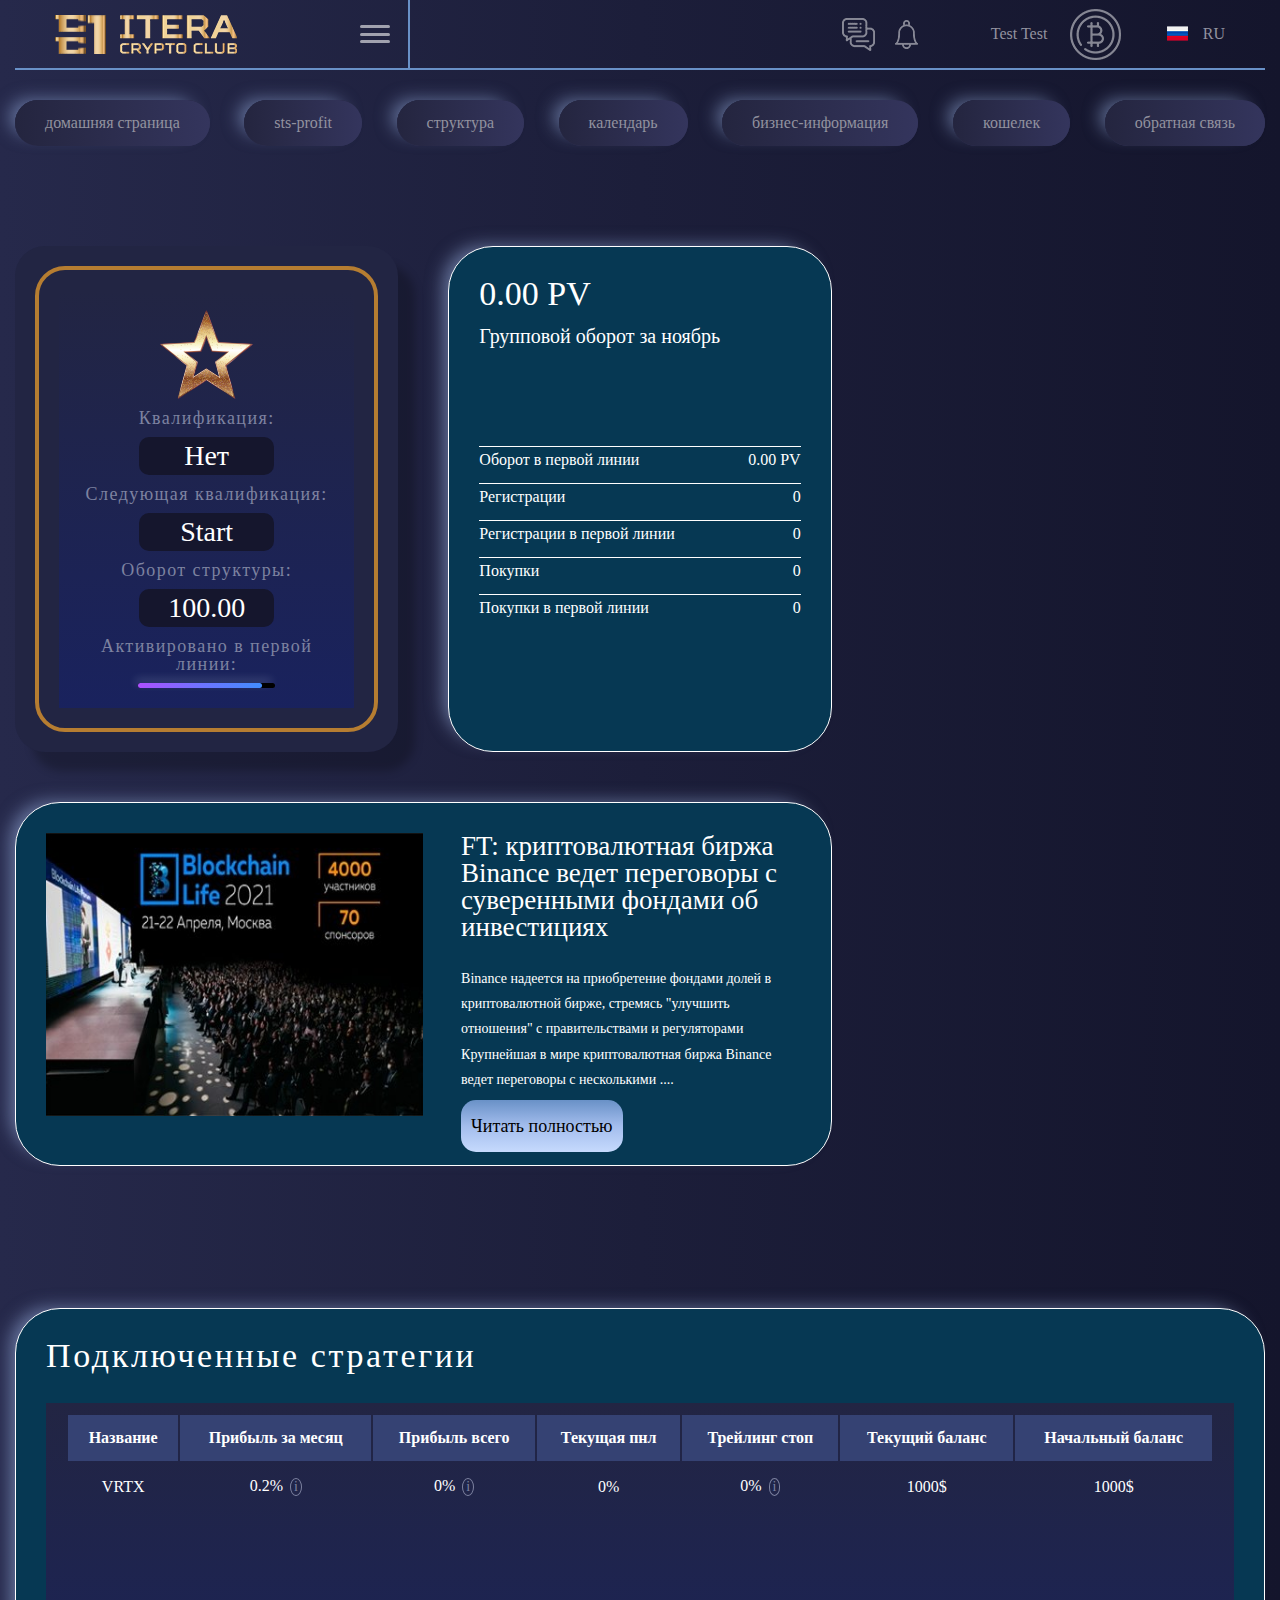
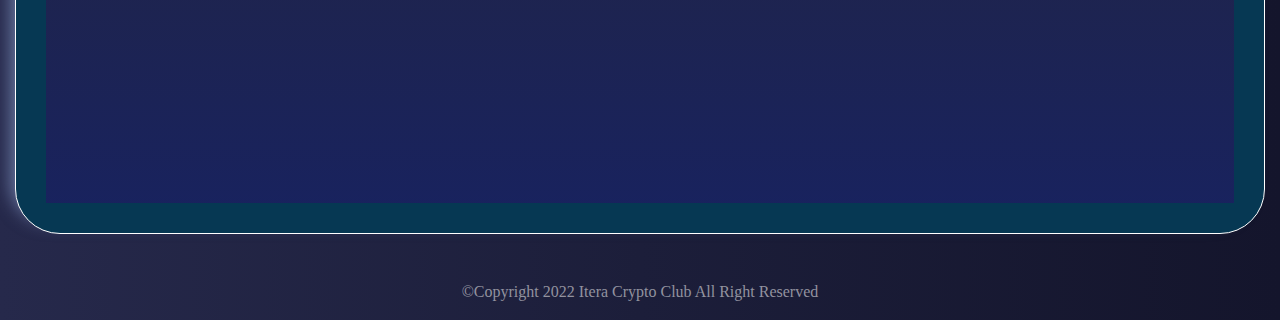
<file: index.html>
<!DOCTYPE html>
<html>

<head>
   <meta charset="UTF-8">
   <meta http-equiv="X-UA-Compatible" content="IE=edge">
   <meta name="viewport" content="width=device-width, initial-scale=1.0">
   <title>Itera </title>
   <link rel="stylesheet" href="css/style.css">
</head>

<body>
   <div class="wrapper">
      <header class="header">
         <div class="header__container">
            <div class="header__top">
               <a href="index.html" class="header__logo">
                  <img src="img/header__icon/logo1.png" alt="">
                  <img src="img/header__icon/logo2.png" alt="">
               </a>
               <div class="header__burger">
                  <span></span>
                  <span></span>
                  <span></span>
               </div>
               <div class="header__exchange">

               </div>
               <div class="header__icons">
                  <div class="header__chat">
                     <img src="img/header__icon/chat.png" alt="">
                     <div class="header__chat_card">Новых сообщений нет</div>
                  </div>
                  <div class="header__bell">
                     <img src="img/header__icon/bell.png" alt="">
                     <div class="header__bell_card">Новых уведомлений нет</div>
                  </div>
               </div>
               <div class="header__user">
                  <div class="header__username">Test Test</div>
                  <div class="header__avatar">
                     <img src="img/header__icon/bitcoin.png" alt="">
                  </div>
               </div>
               <div class="header__langs">
                  <div class="header__flag">
                     <img src="img/header__icon/russia.png" alt="">
                  </div>
                  <div class="header__lang">RU</div>
               </div>
            </div>
            <div class="header__menu menu">
               <nav class="menu__body">
                  <ul class="menu__list">
                     <li class="menu__item">
                        <a href="index.html" class="menu__link">домашняя страница</a>
                     </li>
                     <li class="menu__item">
                        <a href="sts.html" class="menu__link">sts-profit</a>
                     </li>
                     <li class="menu__item">
                        <a href="partnership.html" class="menu__link">структура</a>
                     </li>
                     <li class="menu__item">
                        <a href="" class="menu__link">календарь</a>
                     </li>
                     <li class="menu__item">
                        <a href="" class="menu__link">бизнес-информация</a>
                     </li>
                     <li class="menu__item">
                        <a href="wallet.html" class="menu__link">кошелек</a>
                     </li>
                     <li class="menu__item">
                        <a href="" class="menu__link">обратная связь</a>
                     </li>
                  </ul>
               </nav>
            </div>
         </div>
      </header>
      <main class="page">
         <section class="main-block">
            <div class="main-block__container _container">
               <div class="main-block__body">
                  <div class="main-block__column_main">
                     <div class="main-block__row">
                        <div class="main-block__item">
                           <div class="main-block__icon">
                              <img src="img/main__page/star.png" alt="">
                           </div>
                           <div class="main-block__name main-class">Квалификация:</div>
                           <div class="main-block__value main-value">Нет</div>
                           <div class="main-block__name main-class">Следующая квалификация: </div>
                           <div class="main-block__value main-value">Start</div>
                           <div class="main-block__name main-class">Оборот структуры: </div>
                           <div class="main-block__value main-value">100.00</div>
                           <div class="main-block__name main-class">Активировано в первой линии: </div>
                           <div class="main-block__bar">
                              <div class="main-block__bar-wrapp">
                                 <div class="main-block__bar-container">
                                 </div>
                              </div>
                           </div>
                        </div>
                     </div>
                  </div>
                  <div class="main-block__column_value value-column">
                     <div class="value-column__body">
                        <div class="value-column__balance balance-column">
                           <div class="balance-column__value">0.00 PV</div>
                           <div class="balance-column__name">Групповой оборот за ноябрь</div>
                        </div>
                        <div class="value-column__items">
                           <div class="value-column__item">
                              <div class="value-column__name">Оборот в первой линии</div>
                              <div class="value-column__number">0.00 PV</div>
                           </div>
                           <div class="value-column__item">
                              <div class="value-column__name">Регистрации</div>
                              <div class="value-column__number">0</div>
                           </div>
                           <div class="value-column__item">
                              <div class="value-column__name">Регистрации в первой линии</div>
                              <div class="value-column__number">0</div>
                           </div>
                           <div class="value-column__item">
                              <div class="value-column__name">Покупки</div>
                              <div class="value-column__number">0</div>
                           </div>
                           <div class="value-column__item">
                              <div class="value-column__name">Покупки в первой линии</div>
                              <div class="value-column__number">0</div>
                           </div>
                        </div>
                     </div>
                  </div>
                  <div class="main-block__column_big big-column">
                     <div class="big-column__body">
                        <div class="big-column__image">
                           <div class="big-column__img ibg">
                              <img src="img/main__page/present.jpg" alt="">
                           </div>
                        </div>
                        <div class="big-column__content">
                           <h2 class="big-column__title">FT: криптовалютная биржа Binance ведет переговоры с суверенными
                              фондами об инвестициях</h2>
                           <p class="big-column__text">Binance надеется на приобретение фондами долей в криптовалютной
                              бирже, стремясь "улучшить отношения" с правительствами и регуляторами Крупнейшая в мире
                              криптовалютная биржа Binance ведет переговоры с несколькими ....</p>
                           <div class="bid-column__button">
                              <a href="" class="big-column__btn">Читать полностью</a>
                           </div>
                        </div>
                     </div>
                  </div>
               </div>
               <div class="main-block__strategy strategy">
                  <div class="strategy__row">
                     <div class="strategy__title _title-wallet">Подключенные стратегии</div>
                     <div class="strategy__body">
                        <table class="strategy__table">
                           <tbody>
                              <tr class="strategy__item">
                                 <th>Название</th>
                                 <th>Прибыль за месяц</th>
                                 <th>Прибыль всего</th>
                                 <th>Текущая пнл</th>
                                 <th>Трейлинг стоп</th>
                                 <th>Текущий баланс</th>
                                 <th>Начальный баланс</th>
                              </tr>
                              <tr class="strategy__name">
                                 <td><a href="roboto.html">VRTX</a></td>
                                 <td>0.2%
                                    <div class="tooltip">i <span class="tooltiptext">0.2%</span></div>
                                 </td>
                                 <td>0%
                                    <div class="tooltip">i <span class="tooltiptext">0.2%</span></div>
                                 </td>
                                 <td>0%</td>
                                 <td>0%
                                    <div class="tooltip">i <span class="tooltiptext">0.2%</span></div>
                                 </td>
                                 <td>1000$</td>
                                 <td>1000$</td>
                              </tr>
                           </tbody>
                        </table>
                     </div>
                  </div>
               </div>
            </div>
         </section>
      </main>
      <footer class="footer">
         <div class="footer__container">
            <div class="footer__body">
               <div class="footer__copy">&copy;Copyright 2022 Itera Crypto Club All Right Reserved</div>
            </div>
         </div>
      </footer>
   </div>
   <script src="js/start.js"></script>
   <script src="js/main.js"></script>
</body>

</html>
</file>
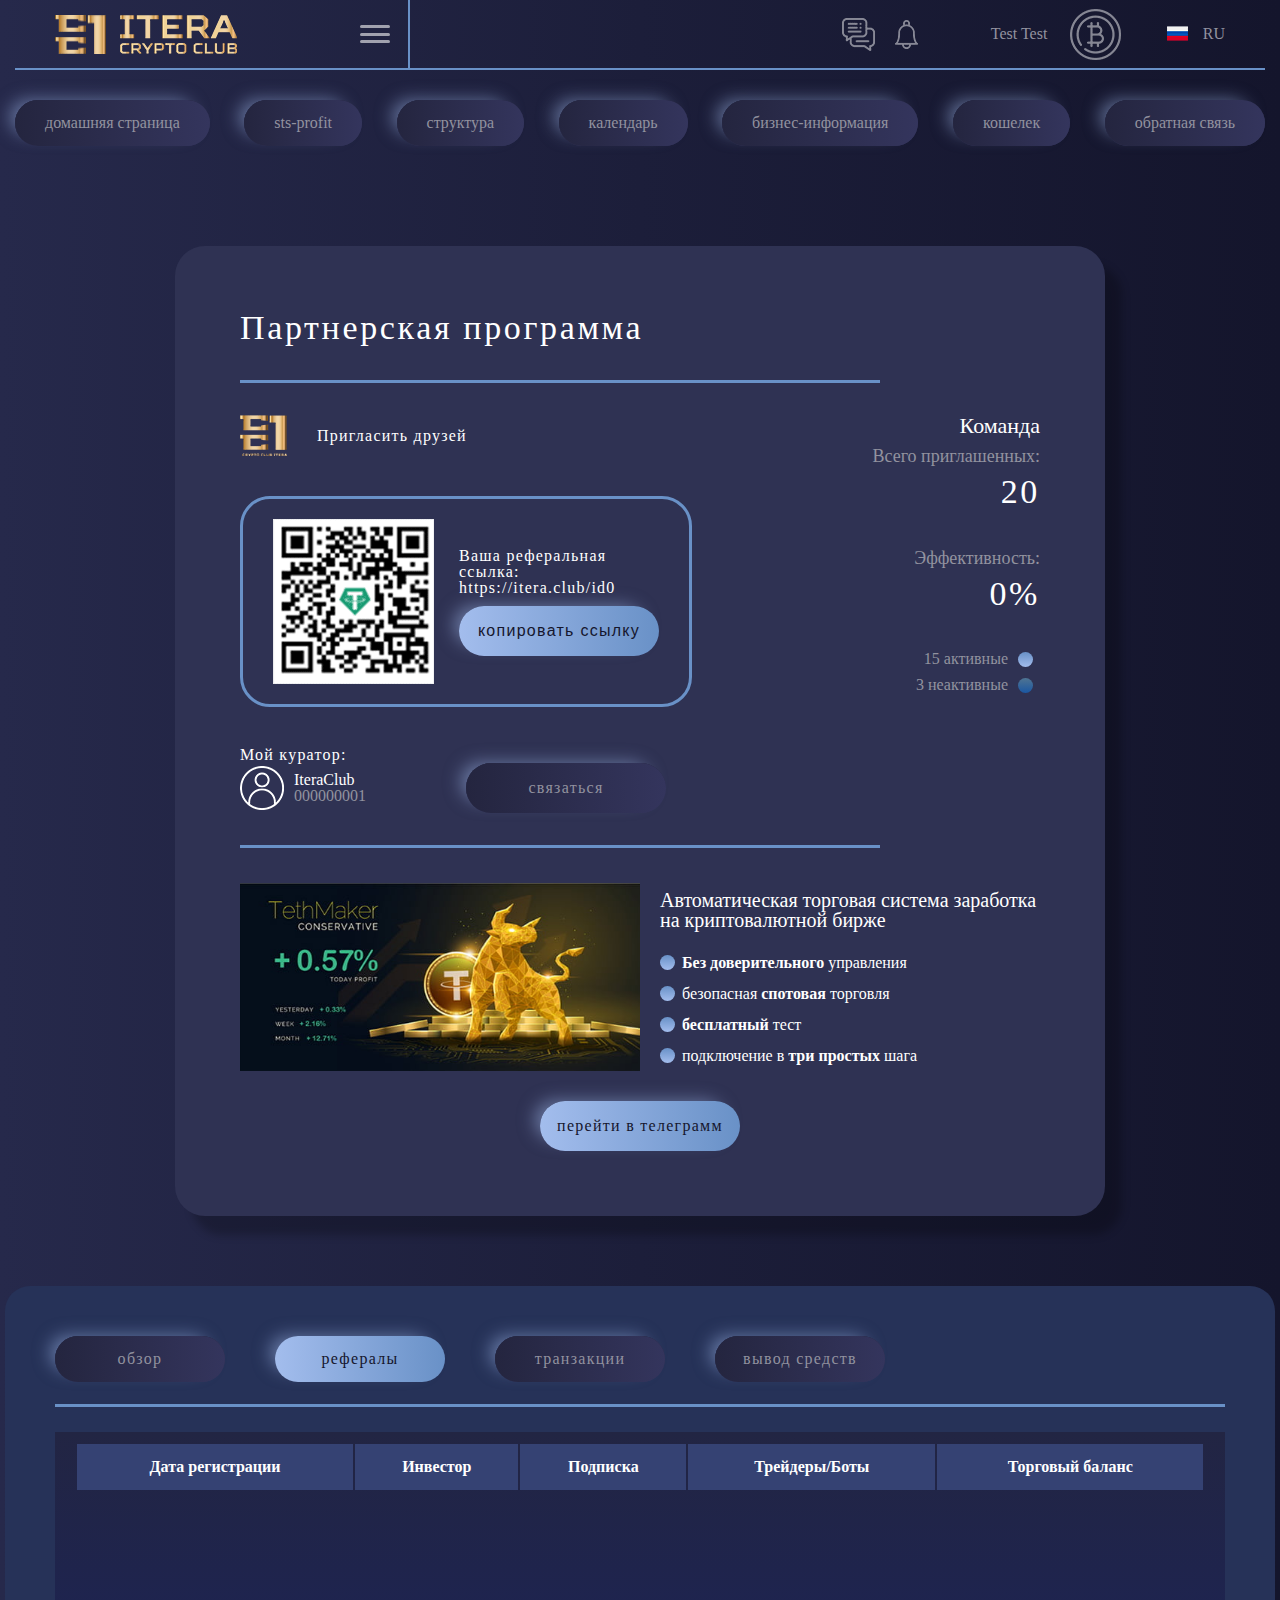
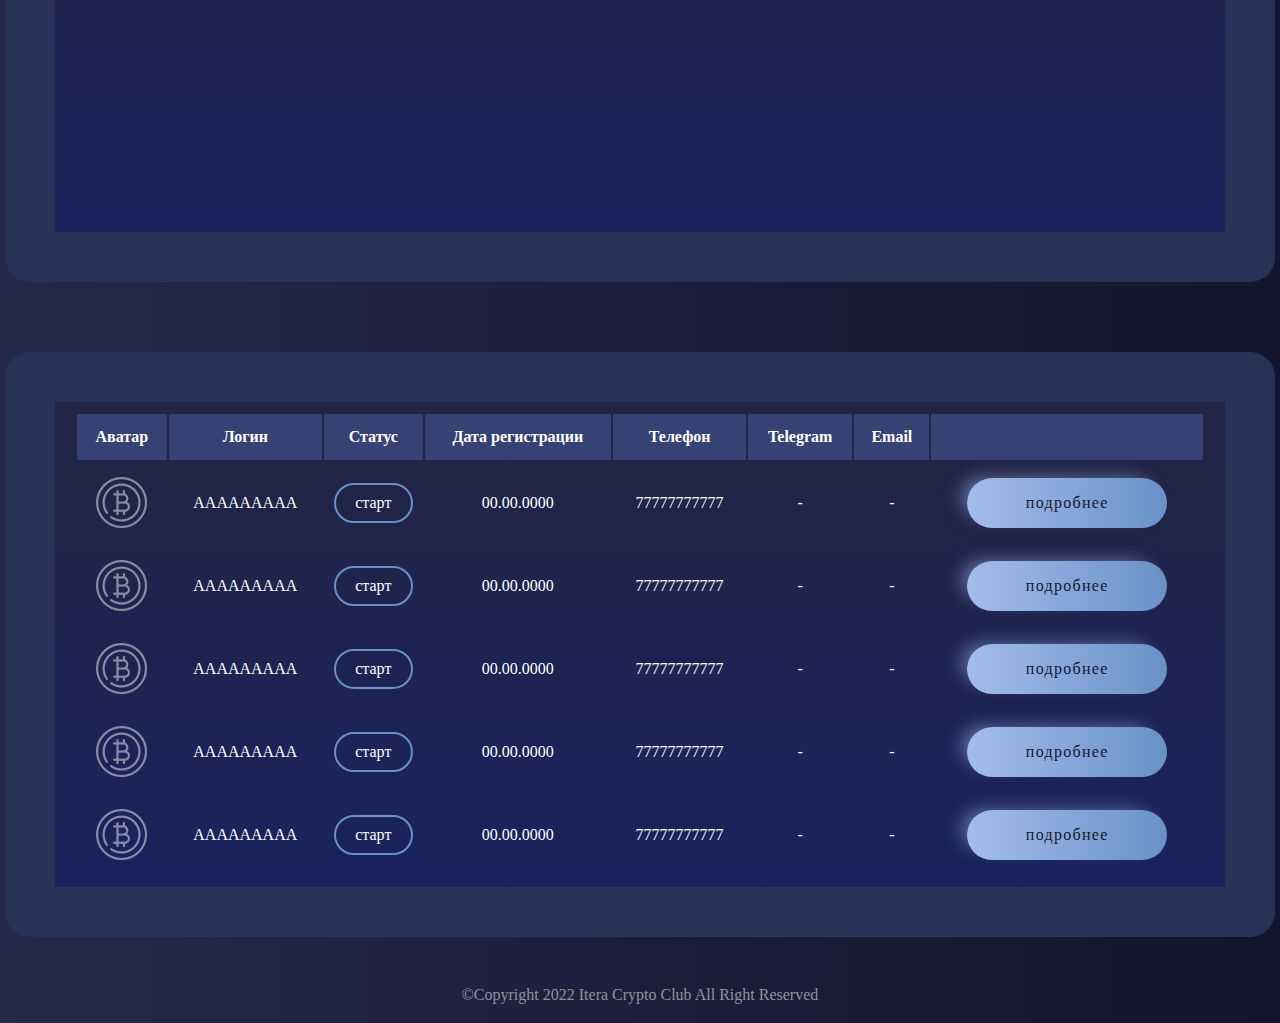
<file: partnership.html>
<!DOCTYPE html>
<html>

<head>
   <meta charset="UTF-8">
   <meta http-equiv="X-UA-Compatible" content="IE=edge">
   <meta name="viewport" content="width=device-width, initial-scale=1.0">
   <title>Партнерская программа </title>
   <link rel="stylesheet" href="css/style.css">
</head>

<body>
   <div class="wrapper">
      <header class="header">
         <div class="header__container">
            <div class="header__top">
               <a href="#" class="header__logo">
                  <img src="img/header__icon/logo1.png" alt="">
                  <img src="img/header__icon/logo2.png" alt="">
               </a>
               <div class="header__burger">
                  <span></span>
                  <span></span>
                  <span></span>
               </div>
               <div class="header__exchange">

               </div>
               <div class="header__icons">
                  <div class="header__chat">
                     <img src="img/header__icon/chat.png" alt="">
                     <div class="header__chat_card">Новых сообщений нет</div>
                  </div>
                  <div class="header__bell">
                     <img src="img/header__icon/bell.png" alt="">
                     <div class="header__bell_card">Новых уведомлений нет</div>
                  </div>
               </div>
               <div class="header__user">
                  <div class="header__username">Test Test</div>
                  <div class="header__avatar">
                     <img src="img/header__icon/bitcoin.png" alt="">
                  </div>
               </div>
               <div class="header__langs">
                  <div class="header__flag">
                     <img src="img/header__icon/russia.png" alt="">
                  </div>
                  <div class="header__lang">RU</div>
               </div>
            </div>
            <div class="header__menu menu">
               <nav class="menu__body">
                  <ul class="menu__list">
                     <li class="menu__item">
                        <a href="index.html" class="menu__link">домашняя страница</a>
                     </li>
                     <li class="menu__item">
                        <a href="sts.html" class="menu__link">sts-profit</a>
                     </li>
                     <li class="menu__item">
                        <a href="partnership.html" class="menu__link">структура</a>
                     </li>
                     <li class="menu__item">
                        <a href="" class="menu__link">календарь</a>
                     </li>
                     <li class="menu__item">
                        <a href="" class="menu__link">бизнес-информация</a>
                     </li>
                     <li class="menu__item">
                        <a href="wallet.html" class="menu__link">кошелек</a>
                     </li>
                     <li class="menu__item">
                        <a href="" class="menu__link">обратная связь</a>
                     </li>
                  </ul>
               </nav>
            </div>
         </div>
      </header>
      <main class="page">
         <div class="partnership">
            <div class="partnership__row">
               <div class="partnership__title _title-wallet">Партнерская программа</div>
               <div class="partnership__columns">
                  <div class="partnership__column invite">
                     <div class="invite__top">
                        <div class="invite__icon">
                           <img src="img/partnership/itera-logo.png" alt="">
                        </div>
                        <div class="invite__text _name-wallet">Пригласить друзей</div>
                     </div>
                     <div class="invite__body">
                        <div class="invite__qr">
                           <img src="img/partnership/5.png" alt="">
                        </div>
                        <div class="invite__content">
                           <div class="invite__link _name-wallet">
                              Ваша реферальная ссылка: <br>
                              <p id="item-to-copy">https://itera.club/id0</p>
                           </div>
                           <div class="invite__btns">
                              <button onclick="copyToClipboard()" class="sts-trade__btn btn btn--blue "><span>копировать
                                    ссылку</span></и>
                           </div>
                        </div>
                     </div>
                     <div class="invite__footer">
                        <div class="invite__name _name-wallet">Мой куратор:</div>
                        <div class="invite__user">
                           <div class="invite__usericon">
                              <img src="img/partnership/user.png" alt="">
                           </div>
                           <div class="invite__username">IteraClub <br>
                              <span>000000001</span>
                           </div>
                           <div class="invite__connect">
                              <a class="sts-trade__btn btn" href=""><span>связаться</span></a>
                           </div>
                        </div>
                     </div>
                  </div>
                  <div class="partnership__column partnership__column-right">
                     <div class="partnership__item">
                        <div class="partnership__subtitle">Команда</div>
                        <div class="partnership__description">Всего приглашенных:</div>
                        <div class="partnership__value _title-wallet">20</div>
                     </div>
                     <div class="partnership__item">
                        <div class="partnership__description">Эффективность:</div>
                        <div class="partnership__value _title-wallet">0%</div>
                     </div>
                     <div class="partnership__item">
                        <div class="partnership__activ">
                           <div class="partnership__text">15 активные</div>
                           <div class="partnership__circle _circle"></div>
                        </div>
                        <div class="partnership__activ">
                           <div class="partnership__text">3 неактивные</div>
                           <div class="partnership__circle _circle _circle-dark"></div>
                        </div>
                     </div>
                  </div>
               </div>
               <div class="partnership__bottom bottom-partnership">
                  <div class="bottom-partnership__column">
                     <div class="bottom-partnership__img ibg">
                        <img src="img/partnership/7.jpg" alt="">
                     </div>
                  </div>
                  <div class="bottom-partnership__column">
                     <div class="bottom-partnership__content">
                        <div class="bottom-partnership__title">Автоматическая торговая
                           система заработка на
                           криптовалютной бирже
                        </div>
                        <div class="bottom-partnership__link">
                           <div class="bottom-partnership__circle _circle"></div>
                           <div class="bottom-partnership__text"><span>Без доверительного</span> управления</div>
                        </div>
                        <div class="bottom-partnership__link">
                           <div class="bottom-partnership__circle _circle"></div>
                           <div class="bottom-partnership__text">безопасная <span>спотовая</span> торговля</div>
                        </div>
                        <div class="bottom-partnership__link">
                           <div class="bottom-partnership__circle _circle"></div>
                           <div class="bottom-partnership__text"><span>бесплатный</span> тест</div>
                        </div>
                        <div class="bottom-partnership__link">
                           <div class="bottom-partnership__circle _circle"></div>
                           <div class="bottom-partnership__text">подключение в <span>три простых</span> шага</div>
                        </div>
                     </div>
                  </div>

               </div>
               <div class="partnership__pushbutton">
                  <a class="sts-trade__btn btn btn--blue " href=""><span>перейти в телеграмм</span></a>
               </div>
            </div>
         </div>
         <div class="partnership-tables">
            <div class="partnership-tables__row">
               <div class="partnership-tables__bar">
                  <div class="partnership-tables__item"><span>обзор</span></div>
                  <div class="partnership-tables__item active"><span>рефералы</span></div>
                  <div class="partnership-tables__item"><span>транзакции</span></div>
                  <div class="partnership-tables__item"><span>вывод средств</span></div>
               </div>
               <div class="partnership-tables__tables _table">
                  <table class="partnership-tables__table _table__body">
                     <tr class=" _table__header">
                        <th>Дата регистрации
                        </th>
                        <th>Инвестор
                        </th>
                        <th>Подписка</th>
                        <th>Трейдеры/Боты
                        </th>
                        <th>Торговый баланс
                        </th>
                     </tr>
                  </table>
               </div>
            </div>
            <div class="partnership-tables__row">
               <div class="partnership-tables__tables _table">
                  <table class="partnership-tables__table _table__body">
                     <tr class=" _table__header">
                        <th>Аватар
                        </th>
                        <th>Логин
                        </th>
                        <th>Статус</th>
                        <th>Дата регистрации
                        </th>
                        <th>Телефон
                        </th>
                        <th>Telegram
                        </th>
                        <th>Email
                        </th>
                        <th>
                        </th>
                     </tr>
                     <tr class="story-wallet__name">
                        <td>
                           <img src="img/header__icon/bitcoin.png" alt="">
                        </td>
                        <td>AAAAAAAAA</td>
                        <td>
                           <div class="partnership-tables__ic">старт</div>
                        </td>
                        <td>00.00.0000</td>
                        <td>77777777777</td>
                        <td>-</td>
                        <td>-</td>
                        <td><a class="sts-trade__btn btn btn--blue " href=""><span>подробнее</span></a></td>
                     </tr>
                     <tr class="story-wallet__name">
                        <td>
                           <img src="img/header__icon/bitcoin.png" alt="">
                        </td>
                        <td>AAAAAAAAA</td>
                        <td>
                           <div class="partnership-tables__ic">старт</div>
                        </td>
                        <td>00.00.0000</td>
                        <td>77777777777</td>
                        <td>-</td>
                        <td>-</td>
                        <td><a class="sts-trade__btn btn btn--blue " href=""><span>подробнее</span></a></td>
                     </tr>
                     <tr class="story-wallet__name">
                        <td>
                           <img src="img/header__icon/bitcoin.png" alt="">
                        </td>
                        <td>AAAAAAAAA</td>
                        <td>
                           <div class="partnership-tables__ic">старт</div>
                        </td>
                        <td>00.00.0000</td>
                        <td>77777777777</td>
                        <td>-</td>
                        <td>-</td>
                        <td><a class="sts-trade__btn btn btn--blue " href=""><span>подробнее</span></a></td>
                     </tr>
                     <tr class="story-wallet__name">
                        <td>
                           <img src="img/header__icon/bitcoin.png" alt="">
                        </td>
                        <td>AAAAAAAAA</td>
                        <td>
                           <div class="partnership-tables__ic">старт</div>
                        </td>
                        <td>00.00.0000</td>
                        <td>77777777777</td>
                        <td>-</td>
                        <td>-</td>
                        <td><a class="sts-trade__btn btn btn--blue " href=""><span>подробнее</span></a></td>
                     </tr>
                     <tr class="story-wallet__name">
                        <td>
                           <img src="img/header__icon/bitcoin.png" alt="">
                        </td>
                        <td>AAAAAAAAA</td>
                        <td>
                           <div class="partnership-tables__ic">старт</div>
                        </td>
                        <td>00.00.0000</td>
                        <td>77777777777</td>
                        <td>-</td>
                        <td>-</td>
                        <td><a class="sts-trade__btn btn btn--blue " href=""><span>подробнее</span></a></td>
                     </tr>
                  </table>
               </div>
            </div>
         </div>
      </main>
      <footer class="footer">
         <div class="footer__container">
            <div class="footer__body">
               <div class="footer__copy">&copy;Copyright 2022 Itera Crypto Club All Right Reserved</div>
            </div>
         </div>
      </footer>
   </div>
   <div id="popup" class="popup">
      <div class="popup__body">
         <div class="popup__content">
            <div class="popup__bigcolumn">
               <a href="#" class="popup__close close-popup">X</a>
               <div class="popup__id">Ваша заявка № 0</div>
               <div class="popup__balance">100.000 <span>USDT</span></div>
               <div class="popup__label _name-wallet">Отправьте USDT на адрес</div>
               <input type="text" class="popup__input">
               <div class="popup__text">
                  <p>Используйте только сеть TRC20. Использование другой сети приведет к потере средств!</p>
                  <p>
                     Обязательно учтите комиссию сети. Сумма должна совпадать с суммой в заявке.
                     Иначе заявка не будет завершена и сумма вернется на счет отправителя с вычетом
                     комиссии за транзакцию.
                  </p>
               </div>
               <a href="" class="popup__button">я оплатил</a>
            </div>
            <div class="popup__smallcolumn">
               <div class="popup__text">Отсканируйте код на странице выхода
                  в приложении торговой платфформы для
                  кошелька</div>
               <div class="popup__qr">
                  <img src="img/wallet/3.png" alt="">
               </div>
               <div class="popup__info">
                  <div class="popup__circle"></div>
                  <div class="popup__info-text">Отправляйте на этот адрес только USDT</div>
               </div>
               <div class="popup__info">
                  <div class="popup__circle"></div>
                  <div class="popup__info-text">
                     Убедитесь, что сеть верна: Tron (TRC20)</div>
               </div>
            </div>
         </div>
      </div>
   </div>

   <script src="js/start.js"></script>
   <script src="js/main.js"></script>
   <script src="js/popups.js"></script>
</body>

</html>
</file>
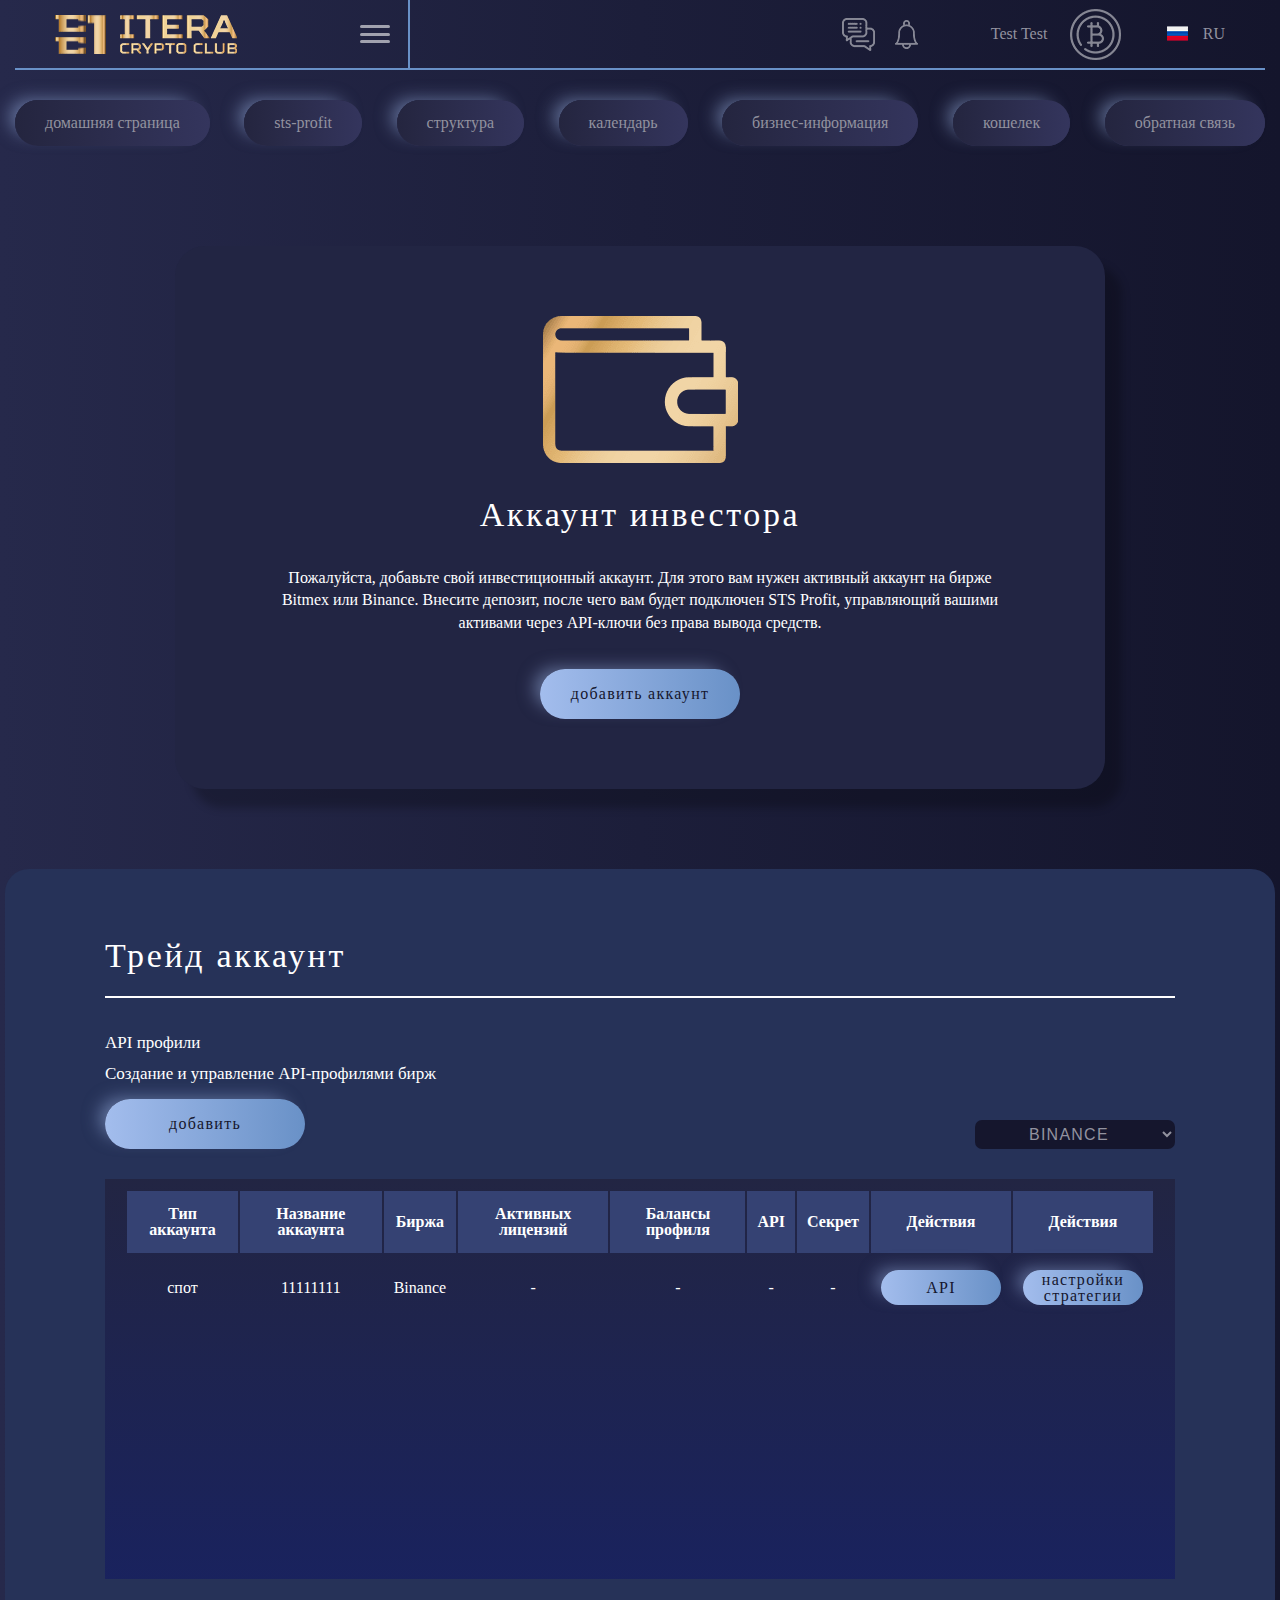
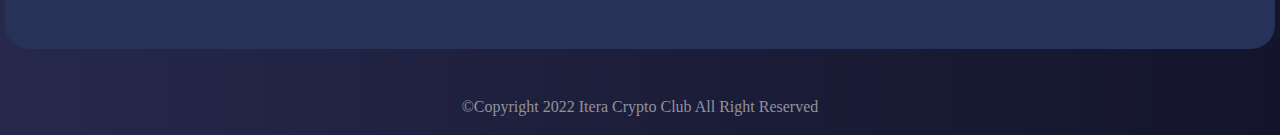
<file: sts.html>
<!DOCTYPE html>
<html>

<head>
   <meta charset="UTF-8">
   <meta http-equiv="X-UA-Compatible" content="IE=edge">
   <meta name="viewport" content="width=device-width, initial-scale=1.0">
   <title>sts </title>
   <link rel="stylesheet" href="css/style.css">
</head>

<body>
   <div class="wrapper">
      <header class="header">
         <div class="header__container">
            <div class="header__top">
               <a href="#" class="header__logo">
                  <img src="img/header__icon/logo1.png" alt="">
                  <img src="img/header__icon/logo2.png" alt="">
               </a>
               <div class="header__burger">
                  <span></span>
                  <span></span>
                  <span></span>
               </div>
               <div class="header__exchange">

               </div>
               <div class="header__icons">
                  <div class="header__chat">
                     <img src="img/header__icon/chat.png" alt="">
                     <div class="header__chat_card">Новых сообщений нет</div>
                  </div>
                  <div class="header__bell">
                     <img src="img/header__icon/bell.png" alt="">
                     <div class="header__bell_card">Новых уведомлений нет</div>
                  </div>
               </div>
               <div class="header__user">
                  <div class="header__username">Test Test</div>
                  <div class="header__avatar">
                     <img src="img/header__icon/bitcoin.png" alt="">
                  </div>
               </div>
               <div class="header__langs">
                  <div class="header__flag">
                     <img src="img/header__icon/russia.png" alt="">
                  </div>
                  <div class="header__lang">RU</div>
               </div>
            </div>
            <div class="header__menu menu">
               <nav class="menu__body">
                  <ul class="menu__list">
                     <li class="menu__item">
                        <a href="index.html" class="menu__link">домашняя страница</a>
                     </li>
                     <li class="menu__item">
                        <a href="sts.html" class="menu__link">sts-profit</a>
                     </li>
                     <li class="menu__item">
                        <a href="partnership.html" class="menu__link">структура</a>
                     </li>
                     <li class="menu__item">
                        <a href="" class="menu__link">календарь</a>
                     </li>
                     <li class="menu__item">
                        <a href="" class="menu__link">бизнес-информация</a>
                     </li>
                     <li class="menu__item">
                        <a href="wallet.html" class="menu__link">кошелек</a>
                     </li>
                     <li class="menu__item">
                        <a href="" class="menu__link">обратная связь</a>
                     </li>
                  </ul>
               </nav>
            </div>
         </div>
      </header>
      <main class="page">
         <section class="sts">
            <div class="sts__row">
               <div class="sts__startacc">
                  <div class="sts__content">
                     <div class="sts__icon">
                        <img src="img/sts/icon-wallet.png" alt="">
                     </div>
                     <div class="sts__title _title-wallet">Аккаунт инвестора</div>
                     <div class="sts__text">Пожалуйста, добавьте свой инвестиционный аккаунт. Для этого вам нужен
                        активный аккаунт на бирже Bitmex или Binance. Внесите депозит, после чего вам будет подключен
                        STS Profit, управляющий вашими активами через API-ключи без права вывода средств.
                     </div>
                     <div class="sts__btns">
                        <a href="#popup-sts" class="sts__btn btn btn--blue popup-link" href=""><span>добавить
                              аккаунт</span></a>
                     </div>
                  </div>
               </div>
            </div>
         </section>
         <section class="sts-trade">
            <div class="sts-trade__row">
               <div class="sts-trade__body">
                  <div class="sts-trade__title _title-wallet">Трейд аккаунт</div>
                  <div class="sts-trade__columns">
                     <div class="sts-trade__column">
                        <div class="sts-trade__name">API профили <br>
                           Создание и управление API-профилями бирж</div>
                        <div class="sts-trade__btns">
                           <a href="#popup-sts" class="sts-trade__btn btn btn--blue popup-link"
                              href=""><span>добавить</span></a>
                        </div>
                     </div>
                     <div class="sts-trade__column">
                        <select name="" id="" class="sts-trade__select">
                           <option value="">BINANCE</option>
                        </select>
                     </div>
                  </div>
                  <div class="sts-trade__tables">
                     <table class="sts-trade__table">
                        <tr class="sts-trade__item">
                           <th>Тип
                              аккаунта</th>
                           <th>Название
                              аккаунта</th>
                           <th>Биржа</th>
                           <th>Активных
                              лицензий</th>
                           <th>Балансы
                              профиля</th>
                           <th>API</th>
                           <th>Секрет</th>
                           <th>Действия</th>
                           <th>Действия</th>
                        </tr>
                        <tr class="sts-trade__tablename">
                           <td>спот</td>
                           <td>11111111</td>
                           <td>Binance</td>
                           <td>-</td>
                           <td>-</td>
                           <td>-</td>
                           <td>-</td>
                           <td>
                              <a href="#popup-stsapi"
                                 class="sts-trade__tablebtn btn btn--blue popup-link "><span>API</span></a>
                           </td>
                           <td><a class="sts-trade__tablebtn btn btn--blue " href=""><span>настройки <br>
                                    стратегии</span></a></td>
                        </tr>
                     </table>
                  </div>
               </div>
            </div>
         </section>
      </main>
      <footer class="footer">
         <div class="footer__container">
            <div class="footer__body">
               <div class="footer__copy">&copy;Copyright 2022 Itera Crypto Club All Right Reserved</div>
            </div>
         </div>
      </footer>
   </div>
   <div id="popup-sts" class="popup">
      <div class="popup__body">
         <div class="popup__content popup-sts">
            <div class="popup-sts__row">
               <div class="popup-sts__title _title-wallet">Добавить аккаунт</div>
               <div class="popup-sts__forms">
                  <div class="popup-sts__items">
                     <div class="popup-sts__item">
                        <div class="popup-sts__name _name-wallet">Название аккаунта:</div>
                        <input placeholder="" type="text" class="popup-sts__input _input-wallet _input-wallet-long">
                     </div>
                     <div class="popup-sts__item">
                        <div class="popup-sts__name _name-wallet">Биржа* :</div>
                        <select name="" id="" class="popup-sts__select">
                           <option value="">binance-futures</option>
                        </select>
                     </div>
                  </div>
                  <div class="popup-sts__item">
                     <div class="popup-sts__name _name-wallet">API-Ключ* :</div>
                     <input placeholder="" type="text" class="popup-sts__input _input-wallet _input-wallet-long">
                  </div>
                  <div class="popup-sts__item">
                     <div class="popup-sts__name _name-wallet">Секрет* :</div>
                     <input placeholder="" type="text" class="popup-sts__input _input-wallet _input-wallet-long">
                  </div>
               </div>
               <div class="popup-sts__checkbox checkbox-slider">
                  <input type="checkbox" class="checkbox-slider__input" id="box" />
                  <label for="box">
                     <span class="checkbox-slider__text">Импортировать баланс счета</span>
                  </label>
               </div>
               <div class="popup-sts__calendar">
                  <img src="img/sts/calendar.png" alt="">
                  <div class="popup-sts__datetime" id="current_date_time_block"></div>
               </div>
               <div class="popup-sts__footer">
                  <div class="popup-sts__note">Нет аккаунта на бирже? Зарегистрируйте прямо сейчас
                     registration.com</div>
                  <a class="popup-sts__btn btn  " href=""><span>Видеоинструкция</span></a>
                  <div class="popup-sts__btns">
                     <a class="popup-sts__btn btn close-popup" href=""><span>отменить</span></a>
                     <a href="#popup-sts_validation" class="popup-sts__btn btn btn--blue popup-link"
                        href=""><span>сохранить</span></a>
                  </div>
               </div>
            </div>
         </div>

      </div>
   </div>
   <div id="popup-stsapi" class="popup">
      <div class="popup__body">
         <div class="popup__content popup-sts">
            <div class="popup-sts__row">
               <div class="popup-sts__title _title-wallet">Редактировать аккаунт</div>
               <div class="popup-sts__forms">
                  <div class="popup-sts__items">
                     <div class="popup-sts__item">
                        <div class="popup-sts__name _name-wallet">Название аккаунта:</div>
                        <input placeholder="test" type="text" class="popup-sts__input _input-wallet _input-wallet-long">
                     </div>
                     <div class="popup-sts__item">
                        <div class="popup-sts__name _name-wallet">Биржа* :</div>
                        <select name="" id="" class="popup-sts__select">
                           <option value="">binance-futures</option>
                        </select>
                     </div>
                  </div>
                  <div class="popup-sts__item">
                     <div class="popup-sts__name _name-wallet">API-Ключ* :</div>
                     <input placeholder="9545imtksdfg0m39wamfds0" type="text"
                        class="popup-sts__input _input-wallet _input-wallet-long">
                  </div>
                  <div class="popup-sts__item">
                     <div class="popup-sts__name _name-wallet">Секрет* :</div>
                     <input placeholder="" type="text" class="popup-sts__input _input-wallet _input-wallet-long">
                  </div>
               </div>
               <!-- <div class="popup-sts__checkbox checkbox-slider">
                  <input type="checkbox" class="checkbox-slider__input" id="box" />
                  <label for="box">
                     <span class="checkbox-slider__text">Импортировать баланс счета</span>
                  </label>
               </div>
               <div class="popup-sts__calendar">
                  <img src="img/sts/calendar.png" alt="">
                  <div class="popup-sts__datetime" id="current_date_time_block"></div>

               </div> -->
               <div class="popup-sts__footer">
                  <!-- <div class="popup-sts__note">Нет аккаунта на бирже? Зарегистрируйте прямо сейчас
                     registration.com</div> -->
                  <a class="popup-sts__btn btn  " href=""><span>Видеоинструкция</span></a>
                  <div class="popup-sts__btns">
                     <a class="popup-sts__btn btn close-popup" href=""><span>отменить</span></a>
                     <a href="#popup-sts_validation" class="popup-sts__btn btn btn--blue popup-link"
                        href=""><span>сохранить</span></a>
                  </div>
               </div>
            </div>
         </div>

      </div>
   </div>
   <div id="popup-sts_validation" class="popup">
      <div class="popup__body">
         <div class="popup__content popup-sts">
            <div class="popup-sts__row">
               <div class="popup-sts__title _title-wallet">Вы уверены, что хотите сохранить?</div>
               <div class="popup-sts__btns">
                  <a class="popup-sts__btn btn close-popup" href=""><span>отменить</span></a>
                  <a href="#" class="popup-sts__btn btn btn--blue" href=""><span>сохранить</span></a>
               </div>
            </div>
         </div>
      </div>
   </div>


   <script src="js/start.js"></script>
   <script src="js/main.js"></script>
   <script src="js/popups.js"></script>
</body>

</html>
</file>
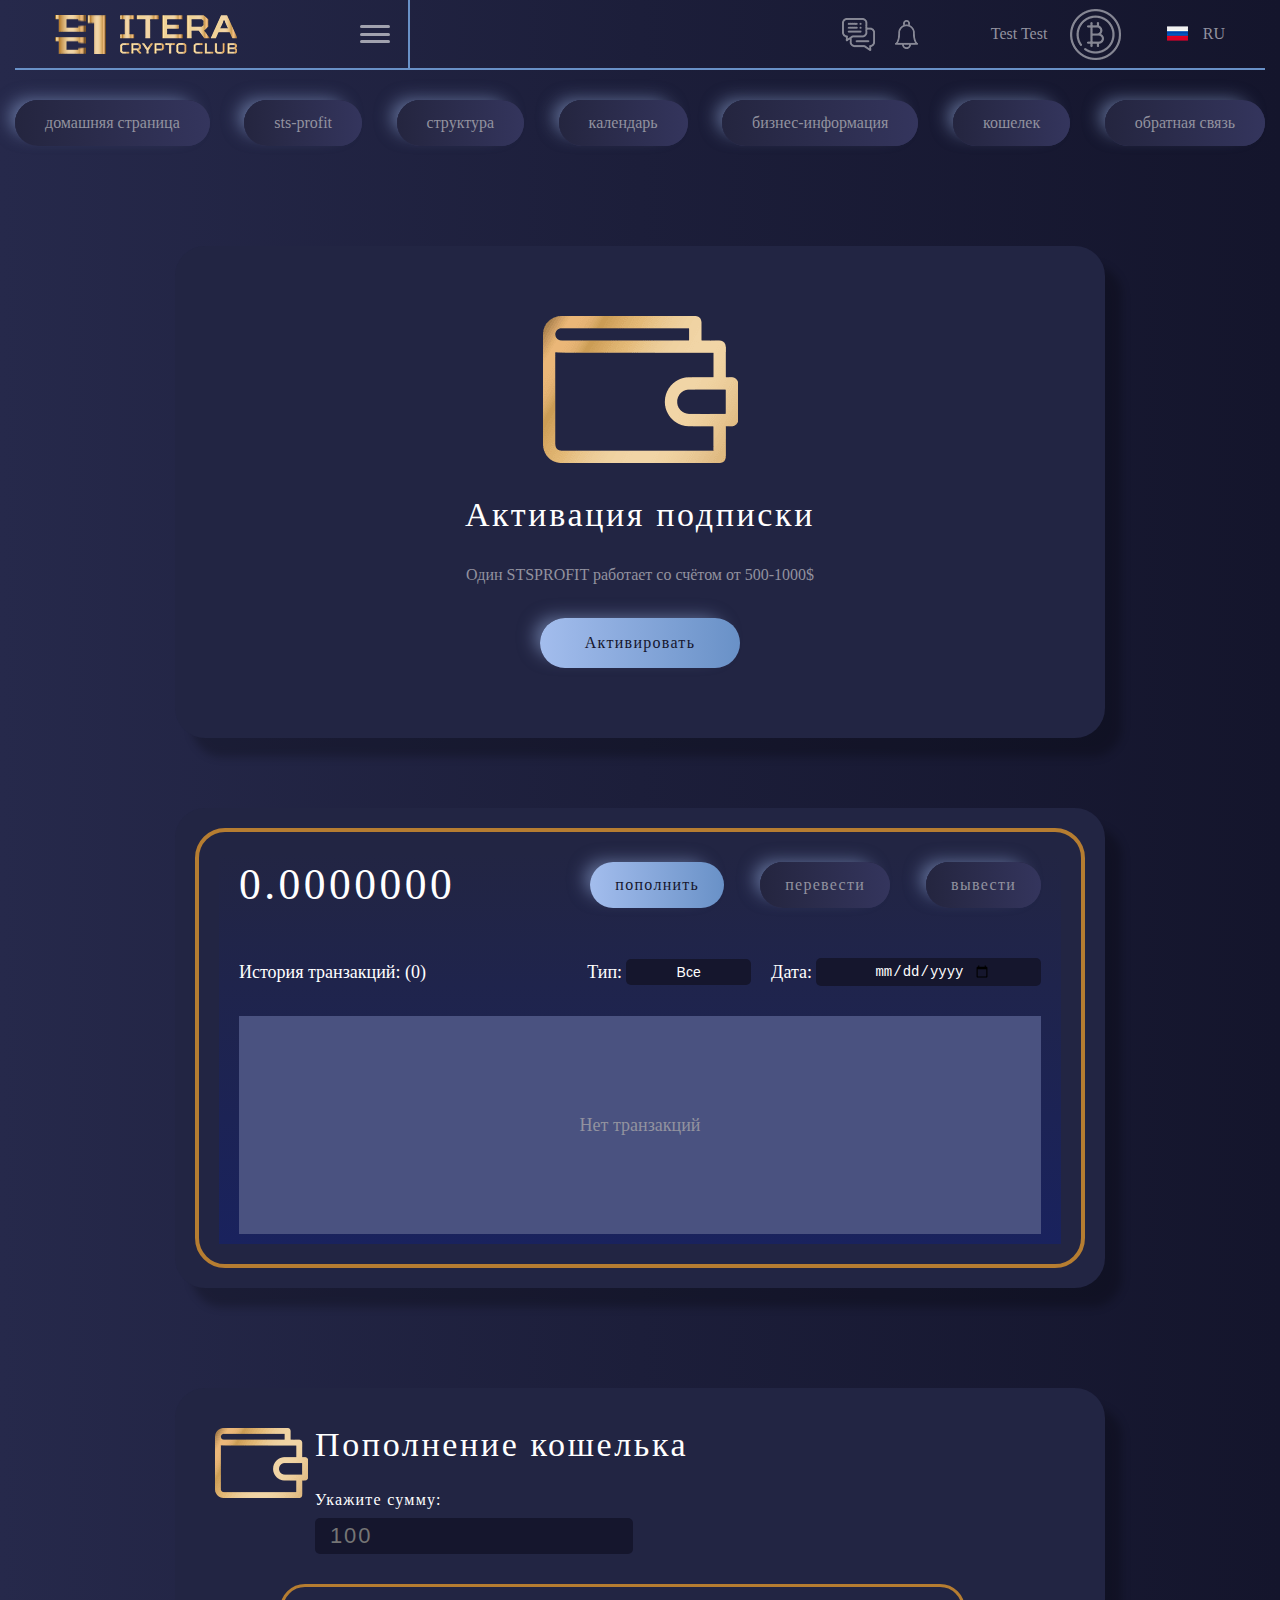
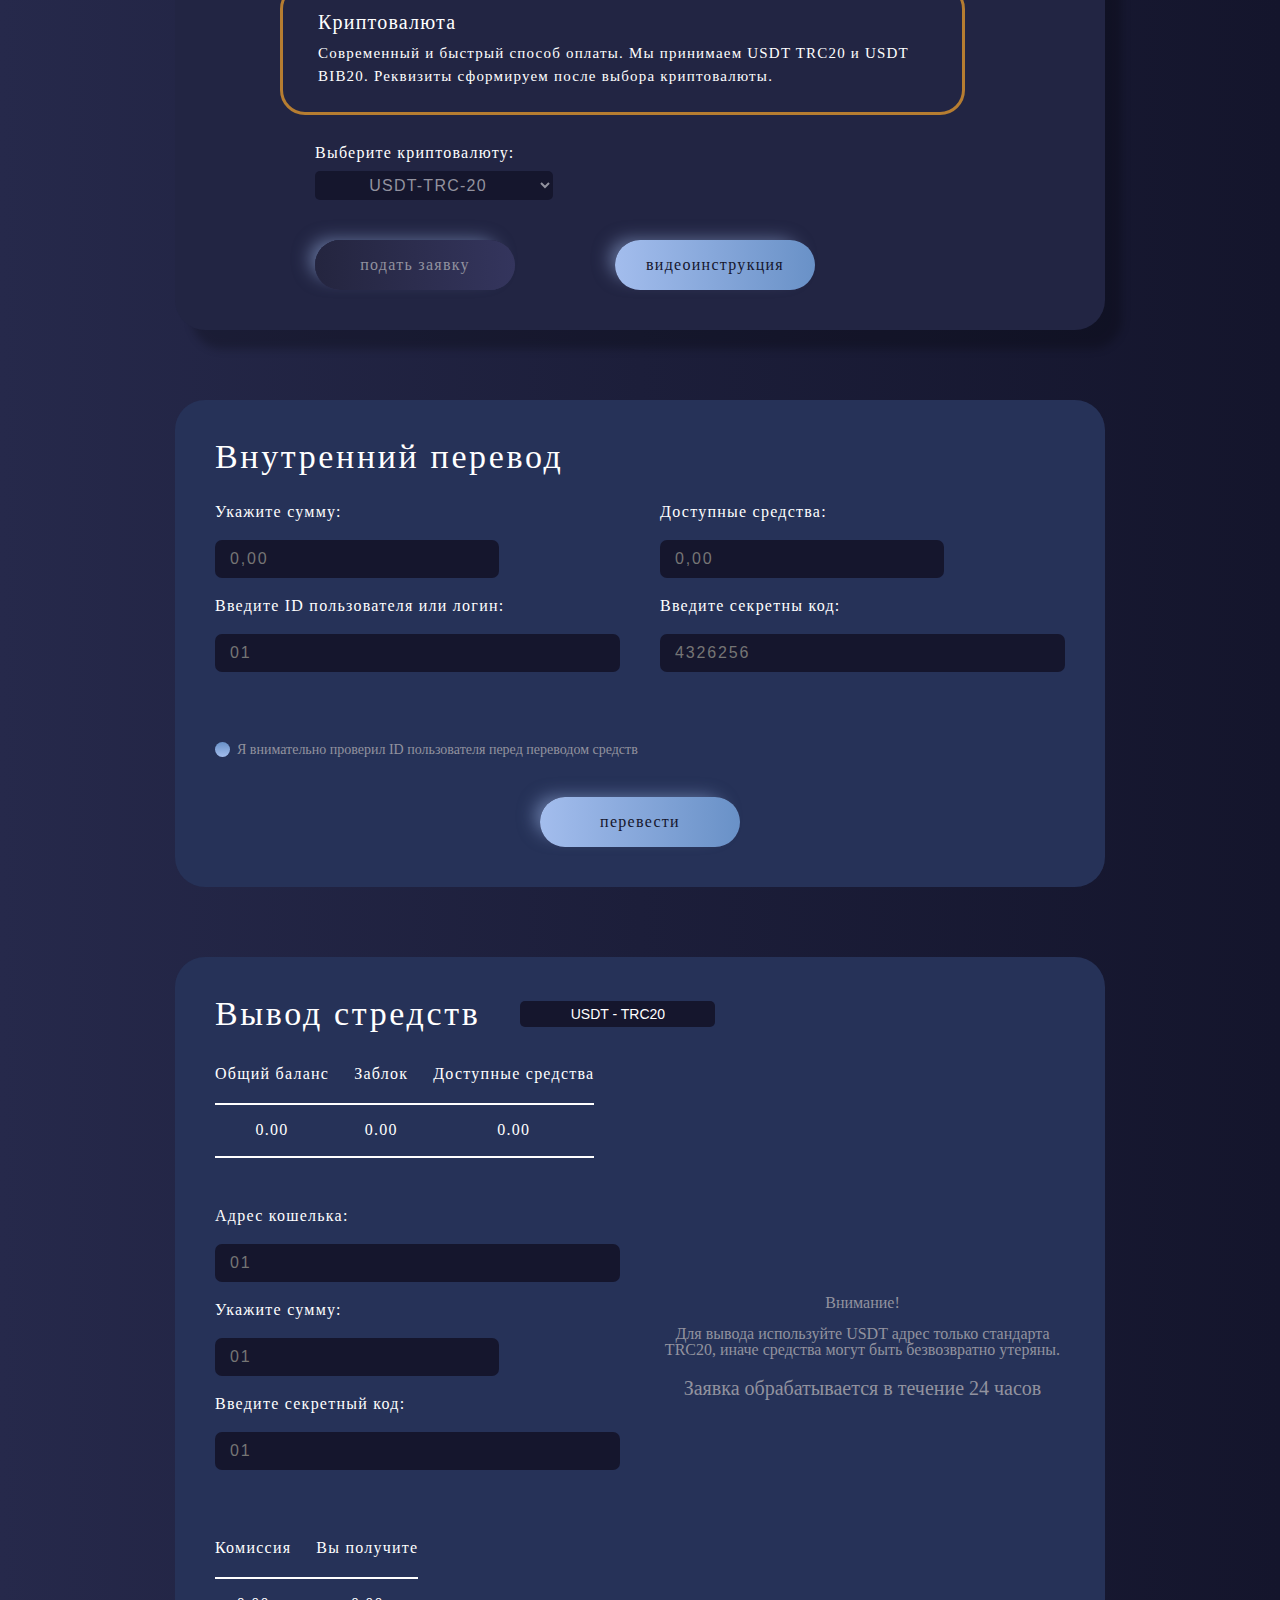
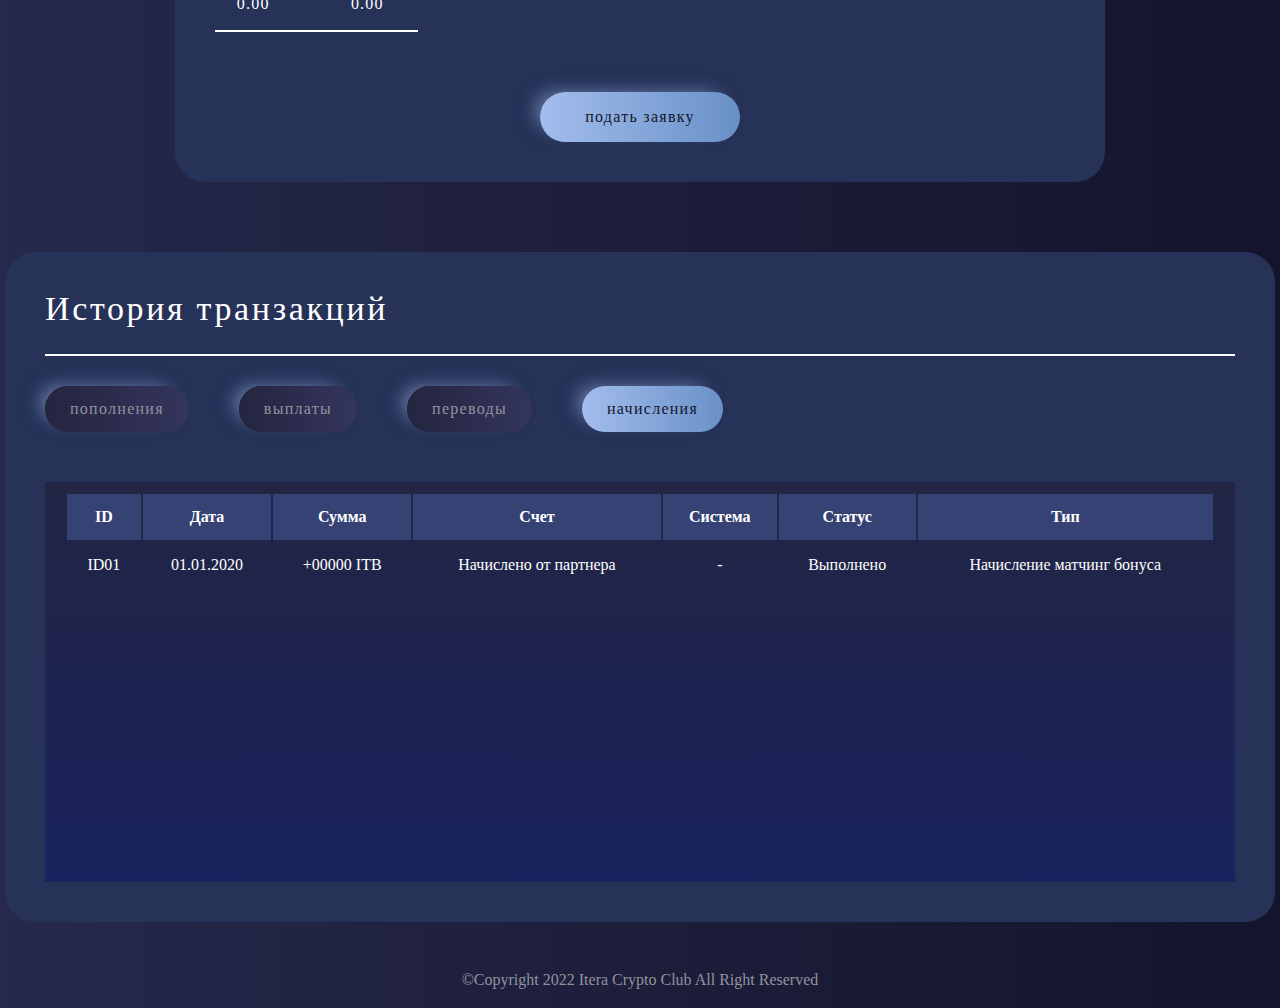
<file: wallet.html>
<!DOCTYPE html>
<html>

<head>
   <meta charset="UTF-8">
   <meta http-equiv="X-UA-Compatible" content="IE=edge">
   <meta name="viewport" content="width=device-width, initial-scale=1.0">
   <title>Кошелек </title>
   <link rel="stylesheet" href="css/style.css">
</head>

<body>
   <div class="wrapper">
      <header class="header">
         <div class="header__container">
            <div class="header__top">
               <a href="#" class="header__logo">
                  <img src="img/header__icon/logo1.png" alt="">
                  <img src="img/header__icon/logo2.png" alt="">
               </a>
               <div class="header__burger">
                  <span></span>
                  <span></span>
                  <span></span>
               </div>
               <div class="header__exchange">

               </div>
               <div class="header__icons">
                  <div class="header__chat">
                     <img src="img/header__icon/chat.png" alt="">
                     <div class="header__chat_card">Новых сообщений нет</div>
                  </div>
                  <div class="header__bell">
                     <img src="img/header__icon/bell.png" alt="">
                     <div class="header__bell_card">Новых уведомлений нет</div>
                  </div>
               </div>
               <div class="header__user">
                  <div class="header__username">Test Test</div>
                  <div class="header__avatar">
                     <img src="img/header__icon/bitcoin.png" alt="">
                  </div>
               </div>
               <div class="header__langs">
                  <div class="header__flag">
                     <img src="img/header__icon/russia.png" alt="">
                  </div>
                  <div class="header__lang">RU</div>
               </div>
            </div>
            <div class="header__menu menu">
               <nav class="menu__body">
                  <ul class="menu__list">
                     <li class="menu__item">
                        <a href="index.html" class="menu__link">домашняя страница</a>
                     </li>
                     <li class="menu__item">
                        <a href="sts.html" class="menu__link">sts-profit</a>
                     </li>
                     <li class="menu__item">
                        <a href="partnership.html" class="menu__link">структура</a>
                     </li>
                     <li class="menu__item">
                        <a href="" class="menu__link">календарь</a>
                     </li>
                     <li class="menu__item">
                        <a href="" class="menu__link">бизнес-информация</a>
                     </li>
                     <li class="menu__item">
                        <a href="wallet.html" class="menu__link">кошелек</a>
                     </li>
                     <li class="menu__item">
                        <a href="" class="menu__link">обратная связь</a>
                     </li>
                  </ul>
               </nav>
            </div>
         </div>
      </header>
      <main class="page">
         <section class="wallet">
            <div class="wallet__body">
               <div class="wallet__top top-wallet">
                  <div class="top-wallet__subscription subscription">
                     <div class="subscription__row">
                        <div class="subscription__icon">
                           <img src="img/sts/icon-wallet.png" alt="">
                        </div>
                        <div class="subscription__title _title-wallet">Активация подписки</div>
                        <div class="subscription__text">Один STSPROFIT работает со счётом от 500-1000$</div>
                        <div class="subscription__btns">
                           <a href="#popup-subscription" class="subscription__btn btn btn--blue popup-link"
                              href=""><span>Активировать</span></a>
                        </div>
                     </div>
                  </div>
                  <div class="top-wallet__stories">
                     <div class="top-wallet__row">
                        <div class="top-wallet__item">
                           <div class="top-wallet__head">
                              <div class="top-wallet__balance">0.0000000</div>
                              <div class="top-wallet__bar bar-top-wallet" id="myBtnContainer">
                                 <div class="bar-top-wallet__item active"><span>пополнить</span> </div>
                                 <div class="bar-top-wallet__item"><span>перевести</span></div>
                                 <div class="bar-top-wallet__item"><span>вывести</span></div>
                              </div>
                           </div>
                           <div class="top-wallet__body">
                              <div class="top-wallet__transactions">История транзакций: (0)</div>
                              <div class="top-wallet__types">
                                 <div class="top-wallet__type">
                                    <div class="top-wallet__label">Тип:</div>
                                    <select class="top-wallet__select" name="" id="">
                                       <option class="top-wallet__option" value="">Все</option>
                                    </select>
                                 </div>
                                 <div class="top-wallet__date">
                                    <div class="top-wallet__label">Дата:</div>
                                    <input type="date" name="" id="">
                                 </div>
                              </div>
                           </div>
                           <div class="top-wallet__table">
                              <p>Нет транзакций</p>
                           </div>
                        </div>
                     </div>
                  </div>
                  <div class="top-wallet__replenishment replenishment">
                     <div class="replenishment__row">
                        <div class="replenishment__icon">
                           <img src="img/wallet/wallet.png" alt="">
                        </div>
                        <div class="replenishment__content">
                           <h3 class="replenishment__title _title-wallet">Пополнение кошелька</h3>
                           <div class="replenishment__label">
                              <div class="replenishment__name _name-wallet">Укажите сумму:</div>
                              <input type="text" class="replenishment__input" placeholder="100">
                           </div>
                           <div class="replenishment__text text-replenishment">
                              <div class="text-replenishment__title">Криптовалюта</div>
                              <div class="text-replenishment__text">Современный и быстрый способ оплаты. Мы принимаем
                                 USDT TRC20 и USDT BIB20. Реквизиты сформируем после выбора криптовалюты.</div>
                           </div>
                           <div class="replenishment__types">
                              <div class="replenishment__type _name-wallet">Выберите криптовалюту:</div>
                              <select name="" id="" class="replenishment__select">
                                 <option value="">usdt-trc-20</option>
                              </select>
                           </div>
                           <div class="replenishment__btns">
                              <a href="#popup" class="replenishment__button btn popup-link"><span>подать заявку</span>
                              </a>
                              <a class="replenishment__btn btn btn--blue "><span>видеоинструкция</span>
                              </a>
                           </div>
                        </div>
                     </div>
                  </div>
               </div>
               <div class="wallet__bottom bottom-wallet">
                  <div class="bottom-wallet__transfer">
                     <div class="bottom-wallet__row">
                        <h3 class="bottom-wallet__title _title-wallet">Внутренний перевод</h3>
                        <div class="bottom-wallet__body">
                           <div class="bottom-wallet__column">
                              <div class="bottom-wallet__item">
                                 <div class="bottom-wallet__name _name-wallet">Укажите сумму:</div>
                                 <input placeholder="0,00" type="text" class="bottom-wallet__input _input-wallet">
                              </div>
                              <div class="bottom-wallet__item">
                                 <div class="bottom-wallet__name _name-wallet">Введите ID пользователя или логин:</div>
                                 <input placeholder="01" type="text"
                                    class="bottom-wallet__input _input-wallet _input-wallet-long">
                              </div>
                           </div>
                           <div class="bottom-wallet__column">
                              <div class="bottom-wallet__item">
                                 <div class="bottom-wallet__name _name-wallet">Доступные средства:</div>
                                 <input placeholder="0,00" type="text" class="bottom-wallet__input _input-wallet">
                              </div>
                              <div class="bottom-wallet__item">
                                 <div class="bottom-wallet__name _name-wallet">Введите секретны код:</div>
                                 <input placeholder="4326256" type="text"
                                    class="bottom-wallet__input _input-wallet _input-wallet-long">
                              </div>
                           </div>
                        </div>

                        <label class="_label-wallet">
                           <input class="_checkbox-wallet" type="checkbox">
                           <span class="_fake-wallet"></span>
                           <span class="_wallet-chectext">Я внимательно проверил ID пользователя перед переводом
                              средств</span>
                        </label>
                        <div class="bottom-wallet__btns">
                           <a class="bottom-wallet__btn btn btn--blue" href=""><span>перевести</span></a>
                        </div>

                     </div>
                  </div>
                  <div class="bottom-wallet__withdrawal">
                     <div class="bottom-wallet__row">
                        <div class="bottom-wallet__head">
                           <h3 class="bottom-wallet__subtitle _title-wallet">Вывод стредств</h3>
                           <div class="bottom-wallet__selec"><select name="" id="" class="bottom-wallet__select">
                                 <option value="">USDT - TRC20</option>
                              </select></div>
                        </div>
                        <div class="bottom-wallet__columns">
                           <div class="bottom-wallet__table">
                              <div class="bottom-wallet__named _name-wallet">Общий баланс</div>
                              <div class="bottom-wallet__balance _name-wallet">0.00</div>
                           </div>
                           <div class="bottom-wallet__table">
                              <div class="bottom-wallet__named _name-wallet">Заблок</div>
                              <div class="bottom-wallet__balance _name-wallet">0.00</div>
                           </div>
                           <div class="bottom-wallet__table">
                              <div class="bottom-wallet__named _name-wallet">Доступные средства</div>
                              <div class="bottom-wallet__balance _name-wallet">0.00</div>
                           </div>
                        </div>
                        <div class="bottom-wallet__body body-bottom-wallet">
                           <div class="body-bottom-wallet__column">
                              <div class="bottom-wallet__item">
                                 <div class="bottom-wallet__name _name-wallet">Адрес кошелька:</div>
                                 <input placeholder="01" type="text"
                                    class="bottom-wallet__input _input-wallet _input-wallet-long">
                              </div>
                              <div class="bottom-wallet__item">
                                 <div class="bottom-wallet__name _name-wallet">Укажите сумму:</div>
                                 <input placeholder="01" type="text" class="bottom-wallet__input _input-wallet ">
                              </div>
                              <div class="bottom-wallet__item">
                                 <div class="bottom-wallet__name _name-wallet">Введите секретный код:</div>
                                 <input placeholder="01" type="text"
                                    class="bottom-wallet__input _input-wallet _input-wallet-long">
                              </div>
                           </div>
                           <div class="body-bottom-wallet__column">
                              <p class="body-bottom-wallet__text">Внимание!</p>
                              <p class="body-bottom-wallet__text">Для вывода используйте USDT адрес только стандарта
                                 TRC20, иначе средства могут быть безвозвратно утеряны.</p>
                              <h4 class="body-bottom-wallet__title">Заявка обрабатывается в течение 24 часов</h4>
                           </div>
                        </div>
                        <div class="bottom-wallet__bottom">
                           <div class="bottom-wallet__columns">
                              <div class="bottom-wallet__table">
                                 <div class="bottom-wallet__named _name-wallet">Комиссия</div>
                                 <div class="bottom-wallet__balance _name-wallet">0.00</div>
                              </div>
                              <div class="bottom-wallet__table">
                                 <div class="bottom-wallet__named _name-wallet">Вы получите</div>
                                 <div class="bottom-wallet__balance _name-wallet">0.00</div>
                              </div>
                           </div>
                           <div class="bottom-wallet__btns">
                              <a class="bottom-wallet__btn btn btn--blue" href=""><span>подать заявку</span></a>
                           </div>
                        </div>
                     </div>
                  </div>
               </div>

            </div>
            <div class="wallet__story story-wallet">
               <div class="story-wallet__row">
                  <div class="story-wallet__head">
                     <h3 class="story-wallet__title _title-wallet">История транзакций</h3>
                  </div>
                  <div class="story-wallet__bar bar-top-wallet" id="myBtnContainer">
                     <div class="bar-top-wallet__item"><span>пополнения</span> </div>
                     <div class="bar-top-wallet__item"><span>выплаты</span></div>
                     <div class="bar-top-wallet__item"><span>переводы</span></div>
                     <div class="bar-top-wallet__item active"><span>начисления</span> </div>
                  </div>
                  <div class="story-wallet__body">
                     <table class="story-wallet__table">
                        <tr class="story-wallet__item">
                           <th>ID</th>
                           <th>Дата</th>
                           <th>Сумма</th>
                           <th>Счет</th>
                           <th>Система</th>
                           <th>Статус</th>
                           <th>Тип</th>
                        </tr>
                        <tr class="story-wallet__name">
                           <td>ID01</td>
                           <td>01.01.2020</td>
                           <td>+00000 ITB</td>
                           <td>Начислено от партнера</td>
                           <td>-</td>
                           <td>Выполнено</td>
                           <td>Начисление матчинг бонуса</td>
                        </tr>
                     </table>
                  </div>
               </div>
            </div>
         </section>
      </main>
      <footer class="footer">
         <div class="footer__container">
            <div class="footer__body">
               <div class="footer__copy">&copy;Copyright 2022 Itera Crypto Club All Right Reserved</div>
            </div>
         </div>
      </footer>
   </div>
   <div id="popup" class="popup">
      <div class="popup__body">
         <div class="popup__content">
            <div class="popup__bigcolumn">
               <a href="#" class="popup__close close-popup">X</a>
               <div class="popup__id">Ваша заявка № 0</div>
               <div class="popup__balance">100.000 <span>USDT</span></div>
               <div class="popup__label _name-wallet">Отправьте USDT на адрес</div>
               <input type="text" class="popup__input">
               <div class="popup__text">
                  <p>Используйте только сеть TRC20. Использование другой сети приведет к потере средств!</p>
                  <p>
                     Обязательно учтите комиссию сети. Сумма должна совпадать с суммой в заявке.
                     Иначе заявка не будет завершена и сумма вернется на счет отправителя с вычетом
                     комиссии за транзакцию.
                  </p>
               </div>
               <a href="" class="popup__button">я оплатил</a>
            </div>
            <div class="popup__smallcolumn">
               <div class="popup__text">Отсканируйте код на странице выхода
                  в приложении торговой платфформы для
                  кошелька</div>
               <div class="popup__qr">
                  <img src="img/wallet/3.png" alt="">
               </div>
               <div class="popup__info">
                  <div class="popup__circle"></div>
                  <div class="popup__info-text">Отправляйте на этот адрес только USDT</div>
               </div>
               <div class="popup__info">
                  <div class="popup__circle"></div>
                  <div class="popup__info-text">
                     Убедитесь, что сеть верна: Tron (TRC20)</div>
               </div>
            </div>
         </div>
      </div>
   </div>
   <div id="popup-subscription" class="popup">
      <div class="popup__body">
         <div class="popup__content popup-subscription">
            <div class="popup-subscription__row">
               <div class="popup-subscription__title _title-wallet">Активировать подписку</div>
               <div class="popup-subscription__balance">Ваш баланс: <span>1000$</span></div>
               <div class="popup-subscription__active">Активных роботов: <span>0</span></div>
               <div class="popup-subscription__roboto">
                  <div class="popup-subscription__name"> Вы можете активировать 1 робот</div>
                  <div class="popup-subscription__value">Стоимость подписки на год: <span>50$</span></div>
               </div>
               <div class="popup-subscription__btns">
                  <a class="popup-subscription__btn btn close-popup" href=""><span>отменить</span></a>
                  <a href="#popup-subscription_validation" class="popup-subscription__btn btn btn--blue popup-link"
                     href=""><span>Активировать</span></a>
               </div>
            </div>
         </div>
      </div>
   </div>
   <div id="popup-subscription_validation" class="popup">
      <div class="popup__body">
         <div class="popup__content popup-sts">
            <div class="popup-sts__row">
               <div class="popup-sts__title _title-wallet">Вы уверены, что хотите активировать?</div>
               <div class="popup-sts__btns">
                  <a class="popup-sts__btn btn close-popup" href=""><span>отменить</span></a>
                  <a href="#" class="popup-sts__btn btn btn--blue" href=""><span>ДА</span></a>
               </div>
            </div>
         </div>
      </div>
   </div>

   <script src="js/start.js"></script>
   <script src="js/main.js"></script>
   <script src="js/popups.js"></script>
</body>

</html>
</file>
<file: css/style.css>
@import url("https://fonts.googleapis.com/css2?family=Open+Sans:wght@400;700&display=swap");
.ibg {
  background-position: center;
  background-size: cover;
  background-repeat: no-repeat;
  position: relative;
}

.ibg img {
  display: none;
}

* {
  padding: 0px;
  margin: 0px;
  border: 0px;
}

*, *:before, *:after {
  -webkit-box-sizing: border-box;
  box-sizing: border-box;
}

:focus, :active {
  outline: none;
}

a:focus, a:active {
  outline: none;
}

aside, nav, footer, header, section {
  display: block;
}

html, body {
  height: 100%;
}

body {
  line-height: 1;
  font-size: 16px;
  -ms-text-size-adjust: 100%;
  -moz-text-size-adjust: 100%;
  -webkit-text-size-adjust: 100%;
}

input::-ms-clear {
  display: none;
}

button {
  cursor: pointer;
}

button::-moz-focus-inner {
  padding: 0;
  border: 0;
}

a, a:visited {
  text-decoration: none;
}

ul li {
  list-style: none;
}

img {
  vertical-align: top;
}

h1, h2, h3, h4, h5, h6 {
  font-weight: inherit;
  font-size: inherit;
}

._label-wallet {
  -webkit-box-align: center;
      -ms-flex-align: center;
          align-items: center;
  display: -webkit-box;
  display: -ms-flexbox;
  display: flex;
}

._checkbox-wallet {
  display: none;
}

._fake-wallet {
  display: inline-block;
  -webkit-box-flex: 0;
      -ms-flex: 0 0 15px;
          flex: 0 0 15px;
  height: 15px;
  background-image: -webkit-gradient(linear, left bottom, left top, from(#a3bded), to(#6991c7));
  background-image: linear-gradient(to top, #a3bded, #6991c7);
  border-radius: 50%;
  position: relative;
}

._fake-wallet::before {
  content: '';
  position: absolute;
  top: 50%;
  left: 50%;
  -webkit-transform: translate(-50%, -50%);
          transform: translate(-50%, -50%);
  display: block;
  width: 7px;
  height: 7px;
  background-color: #000;
  -webkit-transition: 0.3s;
  transition: 0.3s;
  border-radius: 50%;
  opacity: 0;
}

._checkbox-wallet:checked + ._fake-wallet::before {
  opacity: 1;
}

._wallet-chectext {
  margin-left: 7px;
  font-size: 14px;
}

.checkbox-slider {
  display: -webkit-box;
  display: -ms-flexbox;
  display: flex;
  -webkit-box-align: center;
      -ms-flex-align: center;
          align-items: center;
  margin: 40px 0px;
  color: #92929f;
}

.checkbox-slider__input {
  position: relative;
  z-index: -1;
  opacity: 0;
}

.checkbox-slider__input + label {
  position: relative;
  padding: 0 0 0 60px;
  cursor: pointer;
}

.checkbox-slider__input + label:before {
  content: '';
  position: absolute;
  top: 0px;
  left: 0;
  width: 35px;
  height: 18px;
  border-radius: 13px;
  background: #15162d;
  -webkit-box-shadow: inset 0 2px 3px rgba(0, 0, 0, 0.4);
          box-shadow: inset 0 2px 3px rgba(0, 0, 0, 0.4);
  -webkit-transition: .2s;
  transition: .2s;
}

.checkbox-slider__input + label:after {
  content: '';
  position: absolute;
  top: 1.5px;
  left: 2px;
  width: 15px;
  height: 15px;
  border-radius: 10px;
  background: #FFF;
  -webkit-box-shadow: 0 2px 5px rgba(0, 0, 0, 0.4);
          box-shadow: 0 2px 5px rgba(0, 0, 0, 0.4);
  -webkit-transition: .2s;
  transition: .2s;
}

.checkbox-slider__input:checked + label:before {
  background: #6991c7;
}

.checkbox-slider__input:checked + label:after {
  left: 16.5px;
}

._table {
  background-image: -webkit-gradient(linear, left bottom, left top, from(rgba(25, 34, 94, 0.98)), to(#222543));
  background-image: linear-gradient(to top, rgba(25, 34, 94, 0.98), #222543);
  padding: 10px 20px;
  min-height: 400px;
  overflow-x: auto;
}

@media (max-width: 767px) {
  ._table {
    padding: 10px 0px;
  }
}

._table__body {
  width: 100%;
  color: #fff;
}

._table__header {
  border-radius: 9px;
  background-color: #354273;
}

._table__header th {
  padding: 15px 10px;
}

._title-wallet {
  color: #fff;
  letter-spacing: 2.64px;
  font-size: 34px;
}

._name-wallet {
  font-size: 16px;
  color: #fff;
  letter-spacing: 1.24px;
}

._input-wallet {
  font-size: 16px;
  background-color: #15162d;
  color: #fff;
  padding: 10px 15px;
  border-radius: 7px;
  letter-spacing: 1.84px;
  width: 70%;
}

._input-wallet-long {
  width: 100%;
}

._circle {
  width: 15px;
  height: 15px;
  background-image: -webkit-gradient(linear, left bottom, left top, from(#a3bded), to(#6991c7));
  background-image: linear-gradient(to top, #a3bded, #6991c7);
  border-radius: 50%;
  margin-right: 7px;
}

._circle-dark {
  background-image: -webkit-gradient(linear, left bottom, left top, from(#1b57a2), to(#4f7492));
  background-image: linear-gradient(to top, #1b57a2, #4f7492);
}

.btn {
  width: 200px;
  text-align: center;
  cursor: pointer;
  position: relative;
  border-radius: 25px;
  background-image: -webkit-gradient(linear, left top, left bottom, from(#24253f), to(#34355d));
  background-image: linear-gradient(#24253f, #34355d);
  -webkit-box-shadow: -11px -6px 17px -6px rgba(163, 189, 237, 0.51);
          box-shadow: -11px -6px 17px -6px rgba(163, 189, 237, 0.51);
  height: 50px;
  display: inline-block;
  -webkit-box-align: center;
      -ms-flex-align: center;
          align-items: center;
}

.btn span {
  display: -webkit-box;
  display: -ms-flexbox;
  display: flex;
  -webkit-box-pack: center;
      -ms-flex-pack: center;
          justify-content: center;
  -webkit-box-align: center;
      -ms-flex-align: center;
          align-items: center;
  z-index: 1;
  position: relative;
  color: #92929f;
  width: 100%;
  height: 100%;
  -webkit-transition: all 0.3s ease;
  transition: all 0.3s ease;
  font-size: 16px;
  letter-spacing: 1.28px;
}

.btn::before {
  content: '';
  width: 100%;
  height: 100%;
  background-image: -webkit-gradient(linear, left top, right top, from(#24253f), to(#34355d));
  background-image: linear-gradient(to right, #24253f, #34355d);
  position: absolute;
  top: 0;
  border-radius: 25px;
  right: 0;
  -webkit-transition: all 0.3s ease;
  transition: all 0.3s ease;
}

.btn::after {
  content: '';
  width: 100%;
  height: 100%;
  background-image: -webkit-gradient(linear, left top, right top, from(#a3bded), to(#6991c7));
  background-image: linear-gradient(to right, #a3bded, #6991c7);
  position: absolute;
  top: 0;
  border-radius: 25px;
  right: 0;
  opacity: 0;
  -webkit-transition: all 0.3s ease;
  transition: all 0.3s ease;
}

.btn--blue span {
  color: #15162d;
}

.btn--blue::before {
  content: '';
  width: 100%;
  height: 100%;
  background-image: -webkit-gradient(linear, left top, right top, from(#a3bded), to(#6991c7));
  background-image: linear-gradient(to right, #a3bded, #6991c7);
  position: absolute;
  top: 0;
  border-radius: 25px;
  right: 0;
  -webkit-transition: all 0.3s ease;
  transition: all 0.3s ease;
}

.btn--blue::after {
  content: '';
  width: 100%;
  height: 100%;
  background-image: -webkit-gradient(linear, left top, right top, from(#ffffff), to(#66ffff));
  background-image: linear-gradient(to right, #ffffff 0%, #66ffff 100%);
  position: absolute;
  top: 0;
  border-radius: 25px;
  right: 0;
  opacity: 0;
  -webkit-transition: all 0.3s ease;
  transition: all 0.3s ease;
}

.btn:hover::before, .btn:focus::before {
  opacity: 0;
  visibility: hidden;
}

.btn:hover::after, .btn:focus::after, .btn span {
  opacity: 1;
  visibility: visible;
}

.btn:hover::after, .btn:focus::after, .btn:hover span {
  color: #15162d;
}

.btn:hover::after--blue, .btn:focus::after--blue, .btn:hover span--blue {
  color: #fff;
}

.popup {
  position: fixed;
  width: 100%;
  height: 100%;
  background-color: rgba(0, 0, 0, 0.8);
  top: 0;
  left: 0;
  opacity: 0;
  visibility: hidden;
  overflow-y: auto;
  overflow-x: hidden;
  -webkit-transition: all 0.8s;
  transition: all 0.8s;
}

.popup.btn:hover::before, .popup .btn:focus::before {
  opacity: 0;
  visibility: hidden;
}

.popup.btn:hover::after, .popup .btn:focus::after, .popup .btn span {
  opacity: 0;
  visibility: hidden;
}

.popup.open {
  z-index: 22;
  opacity: 1;
  visibility: visible;
}

.popup.open.btn:hover::after, .popup.open .btn:focus::after, .popup.open .btn span {
  opacity: 1;
  visibility: visible;
}

.popup__body {
  min-height: 100%;
  display: -webkit-box;
  display: -ms-flexbox;
  display: flex;
  -webkit-box-pack: center;
      -ms-flex-pack: center;
          justify-content: center;
  -webkit-box-align: center;
      -ms-flex-align: center;
          align-items: center;
  padding: 30px 10px;
}

.popup__content {
  display: -webkit-box;
  display: -ms-flexbox;
  display: flex;
  color: #000;
  max-width: 1200px;
  padding: 30px;
  position: relative;
  -webkit-transition: all 0.8 ease 0s;
  transition: all 0.8 ease 0s;
  gap: 50px;
}

@media (max-width: 900px) {
  .popup__content {
    -webkit-box-orient: vertical;
    -webkit-box-direction: normal;
        -ms-flex-direction: column;
            flex-direction: column;
  }
}

@media (max-width: 450px) {
  .popup__content {
    padding: 10px;
  }
}

.popup__bigcolumn {
  -webkit-box-flex: 0;
      -ms-flex: 0 1 65%;
          flex: 0 1 65%;
  display: -webkit-box;
  display: -ms-flexbox;
  display: flex;
  -webkit-box-orient: vertical;
  -webkit-box-direction: normal;
      -ms-flex-direction: column;
          flex-direction: column;
  background-color: #263258;
  color: #fff;
  padding: 50px 60px;
  border-radius: 24px;
  position: relative;
  z-index: 5;
}

@media (max-width: 450px) {
  .popup__bigcolumn {
    padding: 50px 20px;
  }
}

.popup__smallcolumn {
  -webkit-box-flex: 0;
      -ms-flex: 0 1 35%;
          flex: 0 1 35%;
  display: -webkit-box;
  display: -ms-flexbox;
  display: flex;
  -webkit-box-orient: vertical;
  -webkit-box-direction: normal;
      -ms-flex-direction: column;
          flex-direction: column;
  background-color: #263258;
  color: #fff;
  padding: 40px 50px;
  border-radius: 24px;
  -webkit-box-pack: center;
      -ms-flex-pack: center;
          justify-content: center;
}

.popup__id {
  position: absolute;
  top: 5%;
  right: 5%;
  letter-spacing: 1.24px;
  font-size: 14px;
  color: #92929f;
}

.popup__balance {
  font-size: 38px;
  letter-spacing: 2px;
}

.popup__label {
  margin: 40px 0px;
}

.popup__input {
  font-size: 22px;
  background-color: #15162d;
  color: #fff;
  padding: 5px 15px;
  border-radius: 5px;
  letter-spacing: 1.84px;
  margin-bottom: 20px;
}

.popup__text {
  font-size: 14px;
  line-height: 1.2;
  letter-spacing: 1.2px;
  margin-bottom: 30px;
}

.popup__text p:first-child {
  margin-bottom: 10px;
}

.popup__close {
  position: absolute;
  left: 10px;
  top: 10px;
  text-decoration: none;
  font-size: 20px;
  color: #fff;
}

.popup__qr {
  margin: 20px 0px;
}

.popup__info {
  display: -webkit-box;
  display: -ms-flexbox;
  display: flex;
  -webkit-box-align: center;
      -ms-flex-align: center;
          align-items: center;
}

.popup__info:not(:last-child) {
  margin-bottom: 10px;
}

.popup__info-text {
  color: #fff;
  font-size: 14px;
}

.popup__circle {
  width: 15px;
  height: 15px;
  background-image: -webkit-gradient(linear, left bottom, left top, from(#a3bded), to(#6991c7));
  background-image: linear-gradient(to top, #a3bded, #6991c7);
  border-radius: 50%;
  margin-right: 7px;
}

.popup__button {
  padding: 15px 25px;
  background-color: #a3bded;
  width: 200px;
  text-align: center;
  cursor: pointer;
  border-radius: 25px;
  height: 50px;
  -webkit-transition: all 0.3s ease;
  transition: all 0.3s ease;
  font-size: 16px;
  letter-spacing: 1.28px;
  color: #15162d;
}

.wrapper {
  width: 100%;
  min-height: 100%;
  overflow: hidden;
  display: -webkit-box;
  display: -ms-flexbox;
  display: flex;
  -webkit-box-orient: vertical;
  -webkit-box-direction: normal;
      -ms-flex-direction: column;
          flex-direction: column;
}

._container {
  max-width: 1340px;
  margin: 0 auto;
  padding: 0px 15px;
}

.page {
  -webkit-box-flex: 1;
      -ms-flex: 1 1 auto;
          flex: 1 1 auto;
  margin-top: 100px;
}

@media (max-width: 1100px) {
  .page {
    margin-top: 70px;
  }
}

@media (max-width: 767px) {
  .page {
    margin-top: 40px;
  }
}

body {
  color: #92929f;
  background-image: -webkit-gradient(linear, left top, right top, from(#26294b), color-stop(#1c1e3a), to(#14152c));
  background-image: linear-gradient(to right, #26294b, #1c1e3a, #14152c);
}

body._lock {
  overflow: hidden;
}

body.lock {
  overflow: hidden;
}

body::-webkit-scrollbar {
  width: 8px;
}

body::-webkit-scrollbar-track {
  background: #14152c;
}

body::-webkit-scrollbar-thumb {
  background: #6991c7;
  border-radius: 5px;
  -webkit-transition: 0.2s;
  transition: 0.2s;
}

body::-webkit-scrollbar-thumb:hover {
  background: #c6dafd;
}

.header__container {
  margin: 0 auto;
  padding: 0px 15px;
  max-width: 1500px;
}

.header__top {
  height: 70px;
  display: -webkit-box;
  display: -ms-flexbox;
  display: flex;
  padding: 20px 40px;
  -webkit-box-align: center;
      -ms-flex-align: center;
          align-items: center;
  border-bottom: 2px solid #6991c7;
  position: relative;
}

@media (max-width: 1090px) {
  .header__top {
    -webkit-box-pack: justify;
        -ms-flex-pack: justify;
            justify-content: space-between;
  }
}

@media (max-width: 768px) {
  .header__top {
    display: -ms-grid;
    display: grid;
    -webkit-box-align: center;
        -ms-flex-align: center;
            align-items: center;
    -ms-grid-columns: 1fr 1fr 1fr;
        grid-template-columns: 1fr 1fr 1fr;
    row-gap: 20px;
    padding: 20px 10px;
    height: 140px;
  }
}

@media (max-width: 448px) {
  .header__top {
    padding: 20px 0px;
  }
}

.header__logo {
  margin-right: 150px;
  display: -webkit-box;
  display: -ms-flexbox;
  display: flex;
  -webkit-box-flex: 1;
      -ms-flex-positive: 1;
          flex-grow: 1;
}

@media (max-width: 1500px) {
  .header__logo {
    margin-right: calc(5px + 145 * ((100vw - 320px) / 1180));
  }
}

.header__logo img:not(:last-child) {
  margin-right: 14px;
}

.header__burger {
  margin-right: 22px;
}

@media (max-width: 448px) {
  .header__burger {
    margin-right: 5px;
  }
}

.header__exchange {
  height: 70px;
  border-left: 2px solid #6991c7;
  -webkit-box-flex: 0;
      -ms-flex: 0 1 42%;
          flex: 0 1 42%;
}

@media (max-width: 1090px) {
  .header__exchange {
    display: none;
  }
}

.header__icons {
  display: -webkit-box;
  display: -ms-flexbox;
  display: flex;
  -webkit-box-align: center;
      -ms-flex-align: center;
          align-items: center;
  gap: 20px;
  margin-right: 90px;
}

@media (max-width: 1500px) {
  .header__icons {
    margin-right: calc(0px + 90 * ((100vw - 320px) / 1180));
  }
}

@media (max-width: 370px) {
  .header__icons {
    gap: 5px;
    margin-left: -22px;
  }
}

.header__chat {
  cursor: pointer;
  position: relative;
}

.header__chat_card {
  background: #f4f5f7;
  border: 1px solid #e0e0e0;
  position: absolute;
  top: 50px;
  right: -125px;
  padding: 15px;
  width: 250px;
  z-index: 5;
  display: none;
}

.header__chat_card._active {
  display: block;
}

@media (max-width: 767px) {
  .header__chat_card {
    right: -37px;
    width: 250px;
  }
}

.header__bell {
  cursor: pointer;
  position: relative;
}

.header__bell_card {
  background: #f4f5f7;
  border: 1px solid #e0e0e0;
  position: absolute;
  top: 50px;
  right: -125px;
  padding: 15px;
  width: 250px;
  z-index: 5;
  display: none;
}

.header__bell_card._active {
  display: block;
}

@media (max-width: 767px) {
  .header__bell_card {
    right: 0px;
    width: 250px;
  }
}

.header__user {
  display: -webkit-box;
  display: -ms-flexbox;
  display: flex;
  -webkit-box-align: center;
      -ms-flex-align: center;
          align-items: center;
  gap: 23px;
  margin-right: 35px;
  min-width: 141px;
}

@media (max-width: 768px) {
  .header__user {
    -ms-grid-column: 2;
    -ms-grid-column-span: 1;
    grid-column: 2/3;
  }
}

@media (max-width: 568px) {
  .header__user {
    grid-column: auto;
  }
}

.header__username {
  cursor: pointer;
  font-size: 16px;
  color: #92929f;
  -webkit-transition: color 0.3s;
  transition: color 0.3s;
}

.header__username:hover {
  color: #6991c7;
}

.header__langs {
  display: -webkit-box;
  display: -ms-flexbox;
  display: flex;
  -webkit-box-align: center;
      -ms-flex-align: center;
          align-items: center;
  gap: 15px;
  font-size: 16px;
  color: #92929f;
}

.menu {
  margin-top: 30px;
}

.menu__body {
  -webkit-transition: 0.3s opacity;
  transition: 0.3s opacity;
}

@media (min-width: 1090px) {
  .menu__body._active {
    opacity: 0;
  }
}

@media (max-width: 1090px) {
  .menu__body {
    display: none;
  }
  .menu__body._active {
    display: block;
    position: fixed;
    width: 100%;
    height: 100%;
    top: 0;
    left: 0;
    overflow: auto;
    padding: 0 10px;
    padding-top: 70px;
    background-color: #26294b;
    opacity: 0.95;
    z-index: 10;
  }
}

.menu__list {
  display: -webkit-box;
  display: -ms-flexbox;
  display: flex;
  -webkit-box-pack: justify;
      -ms-flex-pack: justify;
          justify-content: space-between;
  -webkit-box-align: center;
      -ms-flex-align: center;
          align-items: center;
}

@media (max-width: 1090px) {
  .menu__list {
    display: block;
    -webkit-box-pack: center;
        -ms-flex-pack: center;
            justify-content: center;
    text-align: center;
  }
}

@media (min-width: 1090px) {
  .menu__item {
    border-radius: 25px;
    background-image: -webkit-gradient(linear, left top, left bottom, from(#24253f), to(#34355d));
    background-image: linear-gradient(#24253f, #34355d);
    -webkit-box-shadow: -11px -6px 17px -6px rgba(163, 189, 237, 0.51);
            box-shadow: -11px -6px 17px -6px rgba(163, 189, 237, 0.51);
    position: relative;
    -webkit-transition: all 0.3s ease;
    transition: all 0.3s ease;
  }
  .menu__item::before {
    content: '';
    width: 100%;
    height: 100%;
    background-image: -webkit-gradient(linear, left top, right top, from(#24253f), to(#34355d));
    background-image: linear-gradient(to right, #24253f, #34355d);
    position: absolute;
    top: 0;
    border-radius: 25px;
    right: 0;
    -webkit-transition: all 0.3s ease;
    transition: all 0.3s ease;
  }
  .menu__item::after {
    content: '';
    width: 100%;
    height: 100%;
    background-image: -webkit-gradient(linear, left top, right top, from(#a3bded), to(#6991c7));
    background-image: linear-gradient(to right, #a3bded, #6991c7);
    position: absolute;
    top: 0;
    border-radius: 25px;
    right: 0;
    opacity: 0;
    -webkit-transition: all 0.3s ease;
    transition: all 0.3s ease;
  }
}

.menu__link {
  display: inline-block;
  font-size: 16px;
  color: #92929f;
  padding: 15px 40px;
  -webkit-transition: all 0.3s ease;
  transition: all 0.3s ease;
  position: relative;
  z-index: 3;
}

.menu__link:hover {
  color: #000000;
}

@media (max-width: 1450px) {
  .menu__link {
    padding: 15px 30px;
  }
}

@media (max-width: 1250px) {
  .menu__link {
    padding: 15px 20px;
  }
}

@media (max-width: 1090px) {
  .menu__link {
    font-size: 26px;
  }
}

.menu__item:hover::before, .menu__item:focus::before {
  opacity: 0;
  visibility: hidden;
}

.menu__item:hover::after, .menu__item:focus::after {
  opacity: 1;
  visibility: visible;
}

.header__burger {
  display: block;
  position: relative;
  width: 30px;
  height: 18px;
  cursor: pointer;
  z-index: 15;
}

.header__burger span {
  -webkit-transition: all 0.3s ease 0s;
  transition: all 0.3s ease 0s;
  top: calc(50% - 1px);
  left: 0px;
  position: absolute;
  width: 30px;
  height: 3px;
  background-color: #fff;
  opacity: 0.58;
  border-radius: 2.6px;
  z-index: 17;
}

.header__burger span:first-child {
  top: 0px;
}

.header__burger span:last-child {
  top: auto;
  bottom: 0px;
}

.header__burger._active span {
  -webkit-transform: scale(0);
  transform: scale(0);
}

.header__burger._active span:first-child {
  -webkit-transform: rotate(-45deg);
  transform: rotate(-45deg);
  top: 8px;
}

.header__burger._active span:last-child {
  -webkit-transform: rotate(45deg);
  transform: rotate(45deg);
  bottom: 8px;
}

.footer {
  padding-top: 20px;
  padding-bottom: 20px;
  margin-top: 30px;
}

.footer__container {
  margin: 0 auto;
  padding: 0px 15px;
  max-width: 1500px;
}

.footer__copy {
  text-align: center;
  font-size: 16px;
}

@media (max-width: 1100px) {
  .main-block {
    margin-top: 50px;
  }
}

@media (max-width: 768px) {
  .main-block {
    margin-top: 20px;
  }
}

.main-block__body {
  display: -ms-grid;
  display: grid;
  -ms-grid-columns: 1fr 1fr 1fr;
      grid-template-columns: 1fr 1fr 1fr;
  -ms-grid-rows: 1fr 1fr;
      grid-template-rows: 1fr 1fr;
  gap: 50px;
  -webkit-box-align: start;
      -ms-flex-align: start;
          align-items: start;
}

@media (max-width: 1100px) {
  .main-block__body {
    -ms-grid-columns: 1fr 1fr;
        grid-template-columns: 1fr 1fr;
  }
}

@media (max-width: 767px) {
  .main-block__body {
    -ms-grid-columns: 1fr;
        grid-template-columns: 1fr;
  }
}

.main-block__column_main {
  background-color: #222543;
  padding: 20px;
  border-radius: 30px;
  -webkit-box-shadow: -11px -6px 17px -6px rgba(163, 189, 237, 0.51);
          box-shadow: -11px -6px 17px -6px rgba(163, 189, 237, 0.51);
  -webkit-box-shadow: 17px 19px 9px 0px rgba(0, 0, 0, 0.23);
          box-shadow: 17px 19px 9px 0px rgba(0, 0, 0, 0.23);
}

.main-block__row {
  padding: 20px;
  background-color: #222543;
  border: 4px solid #b67d31;
  border-radius: 30px;
}

.main-block__item {
  background-image: -webkit-gradient(linear, left bottom, left top, from(rgba(25, 34, 94, 0.98)), to(#222543));
  background-image: linear-gradient(to top, rgba(25, 34, 94, 0.98), #222543);
  padding: 20px 10px;
  text-align: center;
}

.main-block .main-block__item > *:not(:last-child) {
  margin-bottom: 10px;
}

.main-block__bar {
  display: -webkit-box;
  display: -ms-flexbox;
  display: flex;
  -webkit-box-pack: center;
      -ms-flex-pack: center;
          justify-content: center;
}

.main-block__bar-wrapp {
  width: 50%;
  background-color: black;
  height: 5px;
  -webkit-box-shadow: -3px -4px 9px 0px rgba(223, 240, 253, 0.2);
          box-shadow: -3px -4px 9px 0px rgba(223, 240, 253, 0.2);
  border-radius: 10px;
}

.main-block__bar-container {
  width: 90%;
  background-image: -webkit-gradient(linear, left top, right top, from(#ad50ff), color-stop(#6f73ff), to(#418dfe));
  background-image: linear-gradient(to right, #ad50ff, #6f73ff, #418dfe);
  height: 5px;
  border-radius: 10px;
}

.main-class {
  letter-spacing: 1.44px;
  font-size: 18px;
  color: #7d82a0;
}

.main-value {
  font-size: 28px;
  color: #fff;
  background-color: #15162d;
  margin: 0 70px;
  padding: 5px 10px;
  border-radius: 10px;
}

.value-column {
  border: solid 0.3px #fff;
  background-color: #063853;
  border-radius: 45px;
  color: #fff;
  -webkit-box-shadow: -11px -6px 17px -6px rgba(163, 189, 237, 0.51);
          box-shadow: -11px -6px 17px -6px rgba(163, 189, 237, 0.51);
  -ms-flex-item-align: stretch;
      -ms-grid-row-align: stretch;
      align-self: stretch;
}

.value-column__body {
  padding: 30px;
}

.value-column__balance {
  margin-bottom: 100px;
}

.value-column__item {
  display: -webkit-box;
  display: -ms-flexbox;
  display: flex;
  -webkit-box-pack: justify;
      -ms-flex-pack: justify;
          justify-content: space-between;
  border-top: solid 0.3px #fff;
  padding-top: 5px;
}

.value-column__item:not(:last-child) {
  margin-bottom: 15px;
}

.balance-column__value {
  font-size: 34px;
  color: #fff;
  margin-bottom: 15px;
}

.balance-column__name {
  font-size: 20px;
}

.big-column {
  border: solid 0.3px #fff;
  background-color: #063853;
  border-radius: 45px;
  color: #fff;
  -webkit-box-shadow: -11px -6px 17px -6px rgba(163, 189, 237, 0.51);
          box-shadow: -11px -6px 17px -6px rgba(163, 189, 237, 0.51);
}

@media (min-width: 768px) {
  .big-column {
    -ms-grid-row: 2;
    -ms-grid-row-span: 1;
    grid-row: 2/3;
    -ms-grid-column: 1;
    -ms-grid-column-span: 2;
    grid-column: 1/3;
  }
}

.big-column__body {
  display: -webkit-box;
  display: -ms-flexbox;
  display: flex;
  padding: 30px;
  -webkit-box-pack: justify;
      -ms-flex-pack: justify;
          justify-content: space-between;
}

@media (max-width: 767px) {
  .big-column__body {
    display: block;
    text-align: center;
  }
}

@media (min-width: 768px) {
  .big-column__image {
    -webkit-box-flex: 0;
        -ms-flex: 0 1 50%;
            flex: 0 1 50%;
  }
}

.big-column__img {
  padding-bottom: 75%;
}

@media (max-width: 1100px) {
  .big-column__img {
    padding-bottom: 95%;
  }
}

@media (max-width: 767px) {
  .big-column__img {
    padding-bottom: 35%;
    margin-bottom: 15px;
  }
}

@media (min-width: 768px) {
  .big-column__content {
    -webkit-box-flex: 0;
        -ms-flex: 0 1 45%;
            flex: 0 1 45%;
  }
}

.big-column__title {
  font-size: 27px;
  margin-bottom: 25px;
}

.big-column__text {
  font-size: 14px;
  line-height: 180%;
  margin-bottom: 25px;
}

.big-column__btn {
  font-size: 18px;
  cursor: pointer;
  background-image: -webkit-gradient(linear, left bottom, left top, from(#c6dafd), color-stop(#a3bded), to(#6991c7));
  background-image: linear-gradient(to top, #c6dafd, #a3bded, #6991c7);
  padding: 16px 10px;
  border-radius: 15px;
  -webkit-transition: color 0.3s;
  transition: color 0.3s;
  color: #000;
}

.big-column__btn:hover {
  color: #fff;
}

.strategy {
  border: solid 0.3px #fff;
  background-color: #063853;
  border-radius: 45px;
  color: #fff;
  -webkit-box-shadow: -11px -6px 17px -6px rgba(163, 189, 237, 0.51);
          box-shadow: -11px -6px 17px -6px rgba(163, 189, 237, 0.51);
}

@media (max-width: 767px) {
  .strategy {
    margin-top: 70px;
  }
}

.strategy__row {
  padding: 30px;
}

@media (max-width: 767px) {
  .strategy__row {
    padding: 20px;
  }
}

.strategy__title {
  margin-bottom: 30px;
}

.strategy__body {
  background-image: -webkit-gradient(linear, left bottom, left top, from(rgba(25, 34, 94, 0.98)), to(#222543));
  background-image: linear-gradient(to top, rgba(25, 34, 94, 0.98), #222543);
  padding: 10px 20px;
  min-height: 400px;
  overflow-x: auto;
}

@media (max-width: 767px) {
  .strategy__body {
    padding: 10px 0px;
  }
}

.strategy__table {
  width: 100%;
  color: #fff;
}

.strategy__item {
  border-radius: 9px;
  background-color: #354273;
}

.strategy__item th {
  padding: 15px 10px;
  color: #fff;
}

.strategy__name td {
  padding: 15px 10px;
  -webkit-box-align: center;
      -ms-flex-align: center;
          align-items: center;
}

.strategy__name td a {
  color: #fff;
  -webkit-transition: color 0.3s;
  transition: color 0.3s;
}

.strategy__name td a:hover {
  color: #b67d31;
}

.tooltip {
  margin-left: 3px;
  position: relative;
  display: inline-block;
  color: #7d82a0;
  font-size: 14px;
  border: 1px solid #7d82a0;
  border-radius: 50%;
  padding: 1px 3px;
}

/* Tooltip text */
.tooltip .tooltiptext {
  visibility: hidden;
  width: 120px;
  background-color: #555;
  color: #fff;
  text-align: center;
  padding: 5px 0;
  border-radius: 6px;
  /* Position the tooltip text */
  position: absolute;
  z-index: 1;
  bottom: 125%;
  left: 50%;
  margin-left: -60px;
  /* Fade in tooltip */
  opacity: 0;
  -webkit-transition: opacity 0.3s;
  transition: opacity 0.3s;
}

/* Tooltip arrow */
.tooltip .tooltiptext::after {
  content: "";
  position: absolute;
  top: 100%;
  left: 50%;
  margin-left: -5px;
  border-width: 5px;
  border-style: solid;
  border-color: #555 transparent transparent transparent;
}

/* Show the tooltip text when you mouse over the tooltip container */
.tooltip:hover .tooltiptext {
  visibility: visible;
  opacity: 1;
}

.wallet__body {
  max-width: 940px;
  padding-right: 5px;
  padding-left: 5px;
  margin: 0 auto;
}

.wallet__top {
  margin: 0 auto;
}

.top-wallet__stories {
  background-color: #222543;
  padding: 20px;
  border-radius: 30px;
  -webkit-box-shadow: 17px 19px 9px 0px rgba(0, 0, 0, 0.23);
          box-shadow: 17px 19px 9px 0px rgba(0, 0, 0, 0.23);
  margin-bottom: 100px;
}

.top-wallet__replenishment {
  background-color: #222543;
  padding: 40px;
  border-radius: 30px;
  -webkit-box-shadow: 17px 19px 9px 0px rgba(0, 0, 0, 0.23);
          box-shadow: 17px 19px 9px 0px rgba(0, 0, 0, 0.23);
}

@media (max-width: 850px) {
  .top-wallet__replenishment {
    padding: 20px;
  }
}

.top-wallet__row {
  padding: 20px;
  background-color: #222543;
  border: 4px solid #b67d31;
  border-radius: 30px;
}

.top-wallet__item {
  background-image: -webkit-gradient(linear, left bottom, left top, from(rgba(25, 34, 94, 0.98)), to(#222543));
  background-image: linear-gradient(to top, rgba(25, 34, 94, 0.98), #222543);
  padding: 10px 20px;
}

.top-wallet__head {
  display: -webkit-box;
  display: -ms-flexbox;
  display: flex;
  -webkit-box-align: center;
      -ms-flex-align: center;
          align-items: center;
  -webkit-box-pack: justify;
      -ms-flex-pack: justify;
          justify-content: space-between;
}

@media (max-width: 767px) {
  .top-wallet__head {
    -webkit-box-orient: vertical;
    -webkit-box-direction: normal;
        -ms-flex-direction: column;
            flex-direction: column;
  }
}

.top-wallet__balance {
  font-size: 43.5px;
  color: #fff;
  letter-spacing: 3.48px;
  padding-right: 10px;
}

@media (max-width: 767px) {
  .top-wallet__balance {
    margin-bottom: 15px;
  }
}

.top-wallet__bar {
  display: -webkit-box;
  display: -ms-flexbox;
  display: flex;
  -webkit-box-align: center;
      -ms-flex-align: center;
          align-items: center;
  gap: 36px;
}

@media (max-width: 850px) {
  .top-wallet__bar {
    gap: 15px;
  }
}

@media (max-width: 555px) {
  .top-wallet__bar {
    -webkit-box-orient: vertical;
    -webkit-box-direction: normal;
        -ms-flex-direction: column;
            flex-direction: column;
  }
}

.top-wallet__body {
  margin-top: 50px;
  display: -webkit-box;
  display: -ms-flexbox;
  display: flex;
  -webkit-box-align: center;
      -ms-flex-align: center;
          align-items: center;
  -webkit-box-pack: justify;
      -ms-flex-pack: justify;
          justify-content: space-between;
  margin-bottom: 30px;
}

@media (max-width: 767px) {
  .top-wallet__body {
    -webkit-box-orient: vertical;
    -webkit-box-direction: normal;
        -ms-flex-direction: column;
            flex-direction: column;
    margin-top: 30px;
  }
}

.top-wallet__transactions {
  display: -webkit-box;
  display: -ms-flexbox;
  display: flex;
  color: #fff;
  font-size: 18px;
}

@media (max-width: 767px) {
  .top-wallet__transactions {
    margin-bottom: 15px;
  }
}

.top-wallet__types {
  display: -webkit-box;
  display: -ms-flexbox;
  display: flex;
  -webkit-box-align: center;
      -ms-flex-align: center;
          align-items: center;
}

@media (max-width: 555px) {
  .top-wallet__types {
    -webkit-box-orient: vertical;
    -webkit-box-direction: normal;
        -ms-flex-direction: column;
            flex-direction: column;
    -webkit-box-pack: center;
        -ms-flex-pack: center;
            justify-content: center;
  }
}

.top-wallet__type {
  display: -webkit-box;
  display: -ms-flexbox;
  display: flex;
  -webkit-box-align: center;
      -ms-flex-align: center;
          align-items: center;
  margin-right: 20px;
}

@media (max-width: 555px) {
  .top-wallet__type {
    margin-right: 0px;
    margin-bottom: 10px;
  }
}

.top-wallet__label {
  margin-right: 4px;
  font-size: 18px;
  color: #fff;
}

.top-wallet__select {
  font-size: 14px;
  background-color: #15162d;
  color: #fff;
  text-align: center;
  -webkit-appearance: none;
     -moz-appearance: none;
          appearance: none;
  padding: 5px 50px;
  border-radius: 5px;
  cursor: pointer;
}

.top-wallet__option {
  text-align: center;
  -webkit-box-align: center;
      -ms-flex-align: center;
          align-items: center;
  -webkit-box-pack: center;
      -ms-flex-pack: center;
          justify-content: center;
  background-color: #15162d;
}

.top-wallet__date {
  display: -webkit-box;
  display: -ms-flexbox;
  display: flex;
  -webkit-box-align: center;
      -ms-flex-align: center;
          align-items: center;
}

.top-wallet__date input {
  font-size: 14px;
  background-color: #15162d;
  color: #fff;
  text-align: center;
  -webkit-appearance: none;
     -moz-appearance: none;
          appearance: none;
  padding: 5px 50px;
  border-radius: 5px;
  cursor: pointer;
}

@media (max-width: 850px) {
  .top-wallet__date input {
    padding: 5px 20px;
  }
}

.top-wallet__table {
  background-color: #4a5280;
  display: -webkit-box;
  display: -ms-flexbox;
  display: flex;
  -webkit-box-pack: center;
      -ms-flex-pack: center;
          justify-content: center;
  -webkit-box-align: center;
      -ms-flex-align: center;
          align-items: center;
  text-align: center;
  padding: 100px 0px;
  font-size: 18px;
}

.bar-top-wallet__item {
  letter-spacing: 1.28px;
  padding: 15px 25px;
  cursor: pointer;
  border-radius: 25px;
  background-image: -webkit-gradient(linear, left top, left bottom, from(#24253f), to(#34355d));
  background-image: linear-gradient(#24253f, #34355d);
  -webkit-box-shadow: -11px -6px 17px -6px rgba(163, 189, 237, 0.51);
          box-shadow: -11px -6px 17px -6px rgba(163, 189, 237, 0.51);
  position: relative;
}

.bar-top-wallet__item.active {
  background-image: -webkit-gradient(linear, left top, right top, from(#a3bded), to(#6991c7));
  background-image: linear-gradient(to right, #a3bded, #6991c7);
}

.bar-top-wallet__item.active span {
  color: #15162d;
}

.bar-top-wallet__item.active::before {
  display: none;
  content: '';
}

.bar-top-wallet__item.active::after {
  display: none;
  content: '';
}

.bar-top-wallet__item span {
  z-index: 3;
  position: relative;
  color: #92929f;
  width: 100%;
  height: 100%;
  -webkit-transition: all 0.3s ease;
  transition: all 0.3s ease;
}

.bar-top-wallet__item::before {
  content: '';
  width: 100%;
  height: 100%;
  background-image: -webkit-gradient(linear, left top, right top, from(#24253f), to(#34355d));
  background-image: linear-gradient(to right, #24253f, #34355d);
  position: absolute;
  top: 0;
  border-radius: 25px;
  right: 0;
  -webkit-transition: all 0.3s ease;
  transition: all 0.3s ease;
}

.bar-top-wallet__item::after {
  content: '';
  width: 100%;
  height: 100%;
  background-image: -webkit-gradient(linear, left top, right top, from(#a3bded), to(#6991c7));
  background-image: linear-gradient(to right, #a3bded, #6991c7);
  position: absolute;
  top: 0;
  border-radius: 25px;
  right: 0;
  opacity: 0;
  -webkit-transition: all 0.3s ease;
  transition: all 0.3s ease;
}

@media (max-width: 555px) {
  .bar-top-wallet__item {
    width: 100%;
    text-align: center;
    padding: 15px 40px;
  }
}

.bar-top-wallet__item:hover::before, .bar-top-wallet__item:focus::before {
  opacity: 0;
  visibility: hidden;
}

.bar-top-wallet__item:hover::after, .bar-top-wallet__item:focus::after, .bar-top-wallet__item span {
  opacity: 1;
  visibility: visible;
}

.bar-top-wallet__item:hover::after, .bar-top-wallet__item:focus::after, .bar-top-wallet__item:hover span {
  color: #15162d;
}

.subscription {
  background-color: #222543;
  -webkit-box-shadow: 17px 19px 9px 0px rgba(0, 0, 0, 0.23);
          box-shadow: 17px 19px 9px 0px rgba(0, 0, 0, 0.23);
  border-radius: 30px;
  padding: 70px 100px;
  margin-bottom: 70px;
}

@media (max-width: 767px) {
  .subscription {
    padding: 50px 50px;
  }
}

@media (max-width: 500px) {
  .subscription {
    padding: 40px 20px;
  }
}

.subscription__row {
  text-align: center;
}

.subscription__row > *:not(:last-child) {
  margin-bottom: 35px;
}

.replenishment__row {
  position: relative;
  display: -webkit-box;
  display: -ms-flexbox;
  display: flex;
  -webkit-box-pack: center;
      -ms-flex-pack: center;
          justify-content: center;
}

.replenishment__icon {
  position: absolute;
  top: 0;
  left: 0;
}

@media (max-width: 850px) {
  .replenishment__icon {
    left: 50px;
  }
}

@media (max-width: 650px) {
  .replenishment__icon {
    left: 45%;
  }
}

.replenishment__content {
  padding: 0 100px;
}

@media (max-width: 850px) {
  .replenishment__content {
    padding: 0 50px;
    padding-top: 80px;
  }
}

@media (max-width: 650px) {
  .replenishment__content {
    text-align: center;
  }
}

.replenishment__title {
  margin-bottom: 30px;
}

.replenishment__name {
  margin-bottom: 10px;
}

.replenishment__input {
  font-size: 22px;
  background-color: #15162d;
  color: #fff;
  padding: 5px 15px;
  border-radius: 5px;
  letter-spacing: 1.84px;
}

.replenishment__type {
  margin-bottom: 10px;
}

.replenishment__select {
  font-size: 16px;
  text-transform: uppercase;
  background-color: #15162d;
  text-align: center;
  padding: 5px 50px;
  border-radius: 5px;
  color: #92929f;
  letter-spacing: 1.24px;
}

.replenishment__btns {
  margin-top: 40px;
  -webkit-box-align: center;
      -ms-flex-align: center;
          align-items: center;
  display: -webkit-box;
  display: -ms-flexbox;
  display: flex;
  gap: 100px;
}

@media (max-width: 650px) {
  .replenishment__btns {
    -webkit-box-orient: vertical;
    -webkit-box-direction: normal;
        -ms-flex-direction: column;
            flex-direction: column;
    gap: 30px;
  }
}

.text-replenishment {
  border: 3px solid #b67d31;
  border-radius: 25px;
  padding: 25px 35px;
  margin-left: -35px;
  margin-top: 30px;
  margin-bottom: 30px;
  color: #fff;
}

@media (max-width: 650px) {
  .text-replenishment {
    margin-left: 0px;
    padding: 15px 20px;
  }
}

.text-replenishment__title {
  font-size: 20px;
  margin-bottom: 10px;
  letter-spacing: 1.2px;
}

.text-replenishment__text {
  font-size: 15px;
  line-height: 150%;
  letter-spacing: 1.2px;
}

.bottom-wallet {
  margin-top: 70px;
}

.bottom-wallet__transfer {
  margin-bottom: 70px;
}

.bottom-wallet__row {
  padding: 40px;
  background-color: #263258;
  border-radius: 30px;
}

@media (max-width: 767px) {
  .bottom-wallet__row {
    padding: 20px;
  }
}

@media (max-width: 767px) {
  .bottom-wallet__withdrawal .bottom-wallet__row {
    text-align: center;
  }
}

.bottom-wallet__head {
  display: -webkit-box;
  display: -ms-flexbox;
  display: flex;
  -webkit-box-align: center;
      -ms-flex-align: center;
          align-items: center;
  gap: 40px;
  margin-bottom: 35px;
}

@media (max-width: 767px) {
  .bottom-wallet__head {
    display: block;
    text-align: center;
  }
}

@media (max-width: 767px) {
  .bottom-wallet__selec {
    margin-top: 15px;
  }
}

.bottom-wallet__select {
  font-size: 14px;
  background-color: #15162d;
  color: #fff;
  text-align: center;
  -webkit-appearance: none;
     -moz-appearance: none;
          appearance: none;
  padding: 5px 50px;
  border-radius: 5px;
  cursor: pointer;
}

.bottom-wallet__title {
  margin-bottom: 30px;
}

.bottom-wallet__body {
  display: -webkit-box;
  display: -ms-flexbox;
  display: flex;
  margin: 0 -20px;
  margin-bottom: 50px;
}

@media (max-width: 767px) {
  .bottom-wallet__body {
    -webkit-box-orient: vertical;
    -webkit-box-direction: normal;
        -ms-flex-direction: column;
            flex-direction: column;
  }
}

.bottom-wallet__column {
  padding: 0 20px;
  -webkit-box-flex: 0;
      -ms-flex: 0 1 50%;
          flex: 0 1 50%;
}

@media (max-width: 767px) {
  .bottom-wallet__column {
    -webkit-box-flex: 0;
        -ms-flex: 0 1 100%;
            flex: 0 1 100%;
  }
}

.bottom-wallet__item {
  margin-bottom: 20px;
}

.bottom-wallet__name {
  margin-bottom: 20px;
}

.bottom-wallet__btns {
  text-align: center;
  margin-top: 40px;
}

.bottom-wallet__columns {
  display: -webkit-inline-box;
  display: -ms-inline-flexbox;
  display: inline-flex;
  gap: 25px;
  position: relative;
}

.bottom-wallet__columns::before {
  position: absolute;
  content: '';
  width: 100%;
  height: 2px;
  background-color: #fff;
  top: 33%;
  left: 0;
}

.bottom-wallet__columns::after {
  position: absolute;
  content: '';
  width: 100%;
  height: 2px;
  background-color: #fff;
  top: 80%;
  left: 0;
}

@media (max-width: 767px) {
  .bottom-wallet__columns {
    gap: 15px;
  }
}

.bottom-wallet__table {
  -webkit-box-pack: center;
      -ms-flex-pack: center;
          justify-content: center;
  -webkit-box-align: center;
      -ms-flex-align: center;
          align-items: center;
  text-align: center;
}

.bottom-wallet__named {
  -webkit-box-align: center;
      -ms-flex-align: center;
          align-items: center;
  margin-bottom: 40px;
}

.bottom-wallet__balance {
  -webkit-box-align: center;
      -ms-flex-align: center;
          align-items: center;
  margin-bottom: 40px;
}

.body-bottom-wallet {
  display: -webkit-box;
  display: -ms-flexbox;
  display: flex;
  margin-top: 30px;
  -webkit-box-align: center;
      -ms-flex-align: center;
          align-items: center;
}

.body-bottom-wallet__column {
  padding: 0 20px;
  -webkit-box-flex: 0;
      -ms-flex: 0 1 50%;
          flex: 0 1 50%;
}

.body-bottom-wallet__text {
  text-align: center;
  margin-bottom: 15px;
}

.body-bottom-wallet__title {
  text-align: center;
  font-size: 20px;
  line-height: 150%;
  letter-spacing: 1.2;
}

.story-wallet {
  max-width: 1340px;
  padding-right: 5px;
  padding-left: 5px;
  margin: 0 auto;
  margin-top: 70px;
}

.story-wallet__row {
  padding: 40px;
  background-color: #263258;
  border-radius: 30px;
}

@media (max-width: 767px) {
  .story-wallet__row {
    padding: 20px;
  }
}

.story-wallet__head {
  position: relative;
  padding-bottom: 60px;
}

.story-wallet__head::before {
  position: absolute;
  content: '';
  width: 100%;
  height: 2px;
  background-color: #fff;
  top: 66%;
  left: 0;
}

.story-wallet__bar {
  display: -webkit-box;
  display: -ms-flexbox;
  display: flex;
  gap: 50px;
  margin-bottom: 50px;
}

@media (max-width: 767px) {
  .story-wallet__bar {
    gap: 15px;
    -ms-flex-wrap: wrap;
        flex-wrap: wrap;
  }
}

.story-wallet__body {
  background-image: -webkit-gradient(linear, left bottom, left top, from(rgba(25, 34, 94, 0.98)), to(#222543));
  background-image: linear-gradient(to top, rgba(25, 34, 94, 0.98), #222543);
  padding: 10px 20px;
  min-height: 400px;
  overflow-x: auto;
}

.story-wallet__table {
  width: 100%;
  color: #fff;
}

.story-wallet__item {
  border-radius: 9px;
  background-color: #354273;
}

.story-wallet__item th {
  padding: 15px 10px;
}

.story-wallet__name td {
  padding: 15px 10px;
}

tr {
  text-align: center;
}

.popup-subscription {
  max-width: 900px;
  display: -webkit-box;
  display: -ms-flexbox;
  display: flex;
  position: relative;
  -webkit-transition: all 0.8 ease 0s;
  transition: all 0.8 ease 0s;
}

.popup-subscription__row {
  border-radius: 24px;
  background-color: #263258;
  padding: 30px;
  color: #fff;
}

.popup-subscription__row span {
  font-weight: 700;
}

@media (max-width: 500px) {
  .popup-subscription__row {
    padding: 20px;
  }
}

.popup-subscription__roboto {
  border: 3px solid #b67d31;
  border-radius: 25px;
  padding: 25px 35px;
  font-size: 18px;
}

.popup-subscription__roboto span {
  font-weight: 700;
}

.popup-subscription__name {
  margin-bottom: 20px;
}

.popup-subscription__btn:not(:last-child) {
  margin-right: 30px;
}

.popup-subscription__row > *:not(:last-child) {
  margin-bottom: 35px;
}

.sts:not(:last-child) {
  margin-bottom: 80px;
}

.sts__row {
  max-width: 940px;
  padding-right: 5px;
  padding-left: 5px;
  margin: 0 auto;
}

.sts__startacc {
  background-color: #222543;
  -webkit-box-shadow: 17px 19px 9px 0px rgba(0, 0, 0, 0.23);
          box-shadow: 17px 19px 9px 0px rgba(0, 0, 0, 0.23);
  border-radius: 30px;
  padding: 70px 100px;
}

@media (max-width: 767px) {
  .sts__startacc {
    padding: 50px 50px;
  }
}

@media (max-width: 500px) {
  .sts__startacc {
    padding: 40px 20px;
  }
}

.sts__content {
  text-align: center;
}

.sts__text {
  font-size: 16px;
  color: #fff;
  line-height: 140%;
  letter-spacing: 1.2;
}

.sts__content > *:not(:last-child) {
  margin-bottom: 35px;
}

.sts-trade__row {
  max-width: 1340px;
  padding-right: 5px;
  padding-left: 5px;
  margin: 0 auto;
}

.sts-trade__body {
  border-radius: 24px;
  background-color: #263258;
  padding: 70px 100px;
}

@media (max-width: 1250px) {
  .sts-trade__body {
    padding: 70px 70px;
  }
}

@media (max-width: 1050px) {
  .sts-trade__body {
    padding: 50px 30px;
  }
}

@media (max-width: 650px) {
  .sts-trade__body {
    padding: 40px 20px;
  }
}

.sts-trade__title {
  display: -webkit-box;
  display: -ms-flexbox;
  display: flex;
  position: relative;
  padding-bottom: 25px;
  margin-bottom: 30px;
}

.sts-trade__title::before {
  position: absolute;
  content: '';
  width: 100%;
  height: 2px;
  background-color: #fff;
  bottom: 0;
  left: 0;
}

.sts-trade__columns {
  display: -webkit-box;
  display: -ms-flexbox;
  display: flex;
  -webkit-box-pack: justify;
      -ms-flex-pack: justify;
          justify-content: space-between;
  -webkit-box-align: end;
      -ms-flex-align: end;
          align-items: flex-end;
  margin-bottom: 30px;
}

@media (max-width: 650px) {
  .sts-trade__columns {
    display: block;
    text-align: center;
  }
}

@media (max-width: 650px) {
  .sts-trade__column {
    margin-bottom: 15px;
  }
}

.sts-trade__name {
  color: #fff;
  font-size: 17px;
  line-height: 180%;
  margin-bottom: 10px;
}

.sts-trade__select {
  font-size: 16px;
  background-color: #15162d;
  padding: 5px 50px;
  border-radius: 7px;
  color: #92929f;
  letter-spacing: 1.24px;
}

.sts-trade__tables {
  background-image: -webkit-gradient(linear, left bottom, left top, from(rgba(25, 34, 94, 0.98)), to(#222543));
  background-image: linear-gradient(to top, rgba(25, 34, 94, 0.98), #222543);
  padding: 10px 20px;
  min-height: 400px;
  overflow-x: auto;
}

.sts-trade__table {
  width: 100%;
  color: #fff;
}

.sts-trade__item {
  border-radius: 9px;
  background-color: #354273;
}

.sts-trade__item th {
  padding: 15px 10px;
}

.sts-trade__tablename td {
  padding: 15px 10px;
}

.sts-trade__tablebtn {
  width: 120px;
  height: 35px;
  font-size: 14px;
}

.popup-sts {
  max-width: 900px;
  display: -webkit-box;
  display: -ms-flexbox;
  display: flex;
  position: relative;
  -webkit-transition: all 0.8 ease 0s;
  transition: all 0.8 ease 0s;
}

.popup-sts__row {
  border-radius: 24px;
  background-color: #263258;
  padding: 30px;
}

@media (max-width: 500px) {
  .popup-sts__row {
    padding: 20px;
  }
}

.popup-sts__title {
  margin-bottom: 40px;
}

.popup-sts__forms > *:not(:last-child) {
  margin-bottom: 30px;
}

.popup-sts__items {
  display: -webkit-box;
  display: -ms-flexbox;
  display: flex;
  -webkit-box-align: center;
      -ms-flex-align: center;
          align-items: center;
  gap: 40px;
}

@media (max-width: 500px) {
  .popup-sts__items {
    -webkit-box-orient: vertical;
    -webkit-box-direction: normal;
        -ms-flex-direction: column;
            flex-direction: column;
  }
}

.popup-sts__name {
  margin-bottom: 12px;
}

.popup-sts__select {
  font-size: 16px;
  background-color: #15162d;
  text-align: center;
  padding: 10px 20px;
  border-radius: 7px;
  color: #92929f;
  letter-spacing: 1.24px;
}

.popup-sts__calendar {
  display: -webkit-inline-box;
  display: -ms-inline-flexbox;
  display: inline-flex;
  -webkit-box-align: center;
      -ms-flex-align: center;
          align-items: center;
  font-size: 18px;
  color: #fff;
  letter-spacing: 1.2px;
  gap: 25px;
  position: relative;
}

.popup-sts__datetime {
  position: relative;
}

.popup-sts__datetime::before {
  position: absolute;
  content: '';
  width: 135px;
  height: 2px;
  background-color: #fff;
  top: 26px;
  left: -20px;
}

.popup-sts__footer {
  margin-top: 20px;
}

.popup-sts__note {
  font-size: 12px;
  color: #92929f;
  margin-bottom: 20px;
}

.popup-sts__btns {
  margin-top: 30px;
  display: -webkit-box;
  display: -ms-flexbox;
  display: flex;
  -webkit-box-pack: justify;
      -ms-flex-pack: justify;
          justify-content: space-between;
}

@media (max-width: 500px) {
  .popup-sts__btns {
    display: block;
    text-align: center;
  }
}

@media (max-width: 500px) {
  .popup-sts__btn:not(:last-child) {
    margin-bottom: 15px;
  }
}

.partnership {
  max-width: 940px;
  padding-right: 5px;
  padding-left: 5px;
  margin: 0 auto;
  margin-bottom: 70px;
}

.partnership__row {
  background-color: #2f3253;
  padding: 65px 65px;
  border-radius: 30px;
  -webkit-box-shadow: 17px 19px 9px 0px rgba(0, 0, 0, 0.23);
          box-shadow: 17px 19px 9px 0px rgba(0, 0, 0, 0.23);
}

@media (max-width: 850px) {
  .partnership__row {
    padding: 50px 35px;
  }
}

@media (max-width: 500px) {
  .partnership__row {
    padding: 40px 20px;
  }
}

.partnership__title {
  margin-bottom: 70px;
}

.partnership__columns {
  display: -webkit-box;
  display: -ms-flexbox;
  display: flex;
  margin-bottom: 70px;
  position: relative;
}

.partnership__columns::after {
  content: '';
  height: 3px;
  width: 80%;
  left: 0;
  top: -35px;
  background-color: #6991c7;
  position: absolute;
}

@media (max-width: 767px) {
  .partnership__columns::after {
    width: 100%;
  }
}

.partnership__columns::before {
  content: '';
  height: 3px;
  width: 80%;
  left: 0;
  bottom: -35px;
  background-color: #6991c7;
  position: absolute;
}

@media (max-width: 767px) {
  .partnership__columns::before {
    width: 100%;
  }
}

@media (max-width: 767px) {
  .partnership__columns {
    -webkit-box-orient: vertical;
    -webkit-box-direction: normal;
        -ms-flex-direction: column;
            flex-direction: column;
    -webkit-box-pack: center;
        -ms-flex-pack: center;
            justify-content: center;
  }
}

.partnership__column-right {
  text-align: right;
}

@media (max-width: 767px) {
  .partnership__column-right {
    text-align: center;
  }
}

.partnership__column {
  -webkit-box-flex: 0;
      -ms-flex: 0 1 50%;
          flex: 0 1 50%;
}

.partnership__item:not(:last-child) {
  margin-bottom: 40px;
}

@media (max-width: 767px) {
  .partnership__item:not(:last-child) {
    margin-bottom: 25px;
  }
}

.partnership__item > *:not(:last-child) {
  margin-bottom: 10px;
}

.partnership__subtitle {
  font-size: 22px;
  color: #fff;
}

.partnership__description {
  font-size: 18px;
}

.partnership__activ {
  display: -webkit-box;
  display: -ms-flexbox;
  display: flex;
  -webkit-box-pack: end;
      -ms-flex-pack: end;
          justify-content: flex-end;
  -webkit-box-align: center;
      -ms-flex-align: center;
          align-items: center;
}

@media (max-width: 767px) {
  .partnership__activ {
    -webkit-box-pack: center;
        -ms-flex-pack: center;
            justify-content: center;
  }
}

.partnership__text {
  margin-right: 10px;
}

.partnership__pushbutton {
  text-align: center;
  margin-top: 30px;
}

.invite__top {
  display: -webkit-box;
  display: -ms-flexbox;
  display: flex;
  -webkit-box-align: center;
      -ms-flex-align: center;
          align-items: center;
  gap: 30px;
}

@media (max-width: 767px) {
  .invite__top {
    -webkit-box-pack: center;
        -ms-flex-pack: center;
            justify-content: center;
  }
}

.invite__body {
  border: 3px solid #6991c7;
  border-radius: 30px;
  display: -webkit-box;
  display: -ms-flexbox;
  display: flex;
  padding: 20px 30px;
  margin: 40px 0px;
  -webkit-box-align: center;
      -ms-flex-align: center;
          align-items: center;
}

@media (max-width: 767px) {
  .invite__body {
    -ms-flex-pack: distribute;
        justify-content: space-around;
  }
}

@media (max-width: 500px) {
  .invite__body {
    -webkit-box-orient: vertical;
    -webkit-box-direction: normal;
        -ms-flex-direction: column;
            flex-direction: column;
  }
}

.invite__qr {
  margin-right: 25px;
}

@media (max-width: 500px) {
  .invite__qr {
    margin-right: 0px;
    margin-bottom: 10px;
  }
}

.invite__link {
  margin-bottom: 10px;
}

@media (max-width: 767px) {
  .invite__name {
    margin-bottom: 10px;
    text-align: center;
  }
}

.invite__user {
  display: -webkit-box;
  display: -ms-flexbox;
  display: flex;
  -webkit-box-align: center;
      -ms-flex-align: center;
          align-items: center;
}

@media (max-width: 767px) {
  .invite__user {
    -webkit-box-orient: vertical;
    -webkit-box-direction: normal;
        -ms-flex-direction: column;
            flex-direction: column;
  }
}

.invite__usericon {
  margin-right: 10px;
}

@media (max-width: 767px) {
  .invite__usericon {
    margin-right: 0;
    margin-bottom: 7px;
  }
}

.invite__username {
  font-size: 16px;
  color: #fff;
}

.invite__username span {
  color: #92929f;
}

.invite__connect {
  margin-left: 100px;
}

@media (max-width: 767px) {
  .invite__connect {
    margin: 15px 0;
  }
}

.bottom-partnership {
  display: -webkit-box;
  display: -ms-flexbox;
  display: flex;
  -webkit-box-align: center;
      -ms-flex-align: center;
          align-items: center;
}

@media (max-width: 767px) {
  .bottom-partnership {
    -ms-flex-wrap: wrap;
        flex-wrap: wrap;
  }
}

.bottom-partnership__column {
  -webkit-box-flex: 0;
      -ms-flex: 0 1 50%;
          flex: 0 1 50%;
}

@media (max-width: 767px) {
  .bottom-partnership__column {
    -webkit-box-flex: 0;
        -ms-flex: 0 1 100%;
            flex: 0 1 100%;
  }
}

.bottom-partnership__img {
  padding-bottom: 47%;
}

.bottom-partnership__content {
  padding-left: 20px;
  color: #fff;
}

@media (max-width: 767px) {
  .bottom-partnership__content {
    text-align: center;
    padding-top: 20px;
  }
}

.bottom-partnership__title {
  font-size: 20px;
  margin-bottom: 25px;
}

.bottom-partnership__link {
  display: -webkit-box;
  display: -ms-flexbox;
  display: flex;
}

.bottom-partnership__link:not(:last-child) {
  margin-bottom: 15px;
}

.bottom-partnership__text span {
  font-weight: 700;
}

.partnership-tables {
  max-width: 1340px;
  padding-right: 5px;
  padding-left: 5px;
  margin: 0 auto;
}

.partnership-tables__row {
  background-color: #263258;
  border-radius: 25px;
  padding: 50px;
}

@media (max-width: 1080px) {
  .partnership-tables__row {
    padding: 40px 30px;
  }
}

@media (max-width: 550px) {
  .partnership-tables__row {
    padding: 40px 10px;
  }
}

.partnership-tables__row:not(:last-child) {
  margin-bottom: 70px;
}

.partnership-tables__bar {
  display: -webkit-box;
  display: -ms-flexbox;
  display: flex;
  gap: 50px;
  margin-bottom: 50px;
  position: relative;
}

.partnership-tables__bar::after {
  content: '';
  height: 3px;
  width: 100%;
  left: 0;
  bottom: -25px;
  background-color: #6991c7;
  position: absolute;
}

@media (max-width: 1080px) {
  .partnership-tables__bar {
    gap: 25px;
  }
}

@media (max-width: 850px) {
  .partnership-tables__bar {
    -ms-flex-wrap: wrap;
        flex-wrap: wrap;
    gap: 15px;
  }
}

.partnership-tables__item {
  letter-spacing: 1.28px;
  min-width: 170px;
  text-align: center;
  padding: 15px 25px;
  cursor: pointer;
  border-radius: 25px;
  background-image: -webkit-gradient(linear, left top, left bottom, from(#24253f), to(#34355d));
  background-image: linear-gradient(#24253f, #34355d);
  -webkit-box-shadow: -11px -6px 17px -6px rgba(163, 189, 237, 0.51);
          box-shadow: -11px -6px 17px -6px rgba(163, 189, 237, 0.51);
  position: relative;
}

.partnership-tables__item.active {
  background-image: -webkit-gradient(linear, left top, right top, from(#a3bded), to(#6991c7));
  background-image: linear-gradient(to right, #a3bded, #6991c7);
}

.partnership-tables__item.active span {
  color: #15162d;
}

.partnership-tables__item.active::before {
  display: none;
  content: '';
}

.partnership-tables__item.active::after {
  display: none;
  content: '';
}

.partnership-tables__item span {
  z-index: 3;
  position: relative;
  color: #92929f;
  width: 100%;
  height: 100%;
  -webkit-transition: all 0.3s ease;
  transition: all 0.3s ease;
}

.partnership-tables__item::before {
  content: '';
  width: 100%;
  height: 100%;
  background-image: -webkit-gradient(linear, left top, right top, from(#24253f), to(#34355d));
  background-image: linear-gradient(to right, #24253f, #34355d);
  position: absolute;
  top: 0;
  border-radius: 25px;
  right: 0;
  -webkit-transition: all 0.3s ease;
  transition: all 0.3s ease;
}

.partnership-tables__item::after {
  content: '';
  width: 100%;
  height: 100%;
  background-image: -webkit-gradient(linear, left top, right top, from(#a3bded), to(#6991c7));
  background-image: linear-gradient(to right, #a3bded, #6991c7);
  position: absolute;
  top: 0;
  border-radius: 25px;
  right: 0;
  opacity: 0;
  -webkit-transition: all 0.3s ease;
  transition: all 0.3s ease;
}

@media (max-width: 555px) {
  .partnership-tables__item {
    width: 100%;
    text-align: center;
    padding: 15px 40px;
  }
}

.partnership-tables__ic {
  border: 2px solid #6991c7;
  border-radius: 25px;
  padding: 10px;
}

.partnership-tables__item:hover::before, .partnership-tables__item:focus::before {
  opacity: 0;
  visibility: hidden;
}

.partnership-tables__item:hover::after, .partnership-tables__item:focus::after, .partnership-tables__item span {
  opacity: 1;
  visibility: visible;
}

.partnership-tables__item:hover::after, .partnership-tables__item:focus::after, .partnership-tables__item:hover span {
  color: #15162d;
}

.roboto {
  margin-bottom: 70px;
}

.roboto__row {
  display: -webkit-box;
  display: -ms-flexbox;
  display: flex;
  gap: 50px;
}

@media (max-width: 1090px) {
  .roboto__row {
    -webkit-box-orient: vertical;
    -webkit-box-direction: normal;
        -ms-flex-direction: column;
            flex-direction: column;
  }
}

.roboto__left {
  -webkit-box-flex: 0;
      -ms-flex: 0 1 30%;
          flex: 0 1 30%;
  border-radius: 24px;
  background-color: #263258;
  padding: 50px;
}

.roboto__right {
  -webkit-box-flex: 0;
      -ms-flex: 0 1 70%;
          flex: 0 1 70%;
  border-radius: 24px;
  background-color: #263258;
  padding: 50px;
}

@media (max-width: 768px) {
  .roboto__right {
    padding: 30px;
  }
}

.roboto__top {
  display: -webkit-box;
  display: -ms-flexbox;
  display: flex;
  -webkit-box-pack: justify;
      -ms-flex-pack: justify;
          justify-content: space-between;
  -webkit-box-align: center;
      -ms-flex-align: center;
          align-items: center;
}

@media (max-width: 768px) {
  .roboto__top {
    -ms-flex-wrap: wrap;
        flex-wrap: wrap;
  }
}

@media (max-width: 550px) {
  .roboto__top {
    -webkit-box-orient: vertical;
    -webkit-box-direction: normal;
        -ms-flex-direction: column;
            flex-direction: column;
    -webkit-box-pack: center;
        -ms-flex-pack: center;
            justify-content: center;
  }
}

.roboto__item:not(:last-child) {
  margin-bottom: 20px;
}

.roboto__name {
  margin-bottom: 7px;
  font-size: 18px;
  color: #fff;
}

.roboto__body {
  margin-top: 40px;
  display: -webkit-box;
  display: -ms-flexbox;
  display: flex;
  -webkit-box-pack: justify;
      -ms-flex-pack: justify;
          justify-content: space-between;
}

@media (max-width: 768px) {
  .roboto__body {
    -ms-flex-wrap: wrap;
        flex-wrap: wrap;
  }
}

@media (max-width: 550px) {
  .roboto__body {
    -webkit-box-orient: vertical;
    -webkit-box-direction: normal;
        -ms-flex-direction: column;
            flex-direction: column;
    -webkit-box-pack: center;
        -ms-flex-pack: center;
            justify-content: center;
  }
}

.roboto__column:not(:last-child) {
  padding-right: 15px;
}

@media (max-width: 768px) {
  .roboto__column:not(:last-child) {
    margin-bottom: 30px;
  }
}

@media (max-width: 550px) {
  .roboto__column {
    -webkit-box-pack: center;
        -ms-flex-pack: center;
            justify-content: center;
  }
}

.roboto__str {
  display: -webkit-box;
  display: -ms-flexbox;
  display: flex;
  -webkit-box-pack: justify;
      -ms-flex-pack: justify;
          justify-content: space-between;
  min-width: 170px;
  font-size: 18px;
  padding-bottom: 10px;
  border-bottom: 1px solid #fff;
  margin-bottom: 15px;
}

.roboto__time {
  font-weight: 700;
}

.roboto__percent {
  color: #fff;
}

.left-roboto {
  text-align: center;
}

.left-roboto > *:not(:last-child) {
  margin-bottom: 25px;
}

.left-roboto__avatar {
  background-color: gray;
  padding-top: 40px;
  width: 100px;
  height: 100px;
  border-radius: 100%;
  margin: 0 auto;
  font-size: 26px;
  color: #000;
}

.left-roboto__name {
  display: -webkit-inline-box;
  display: -ms-inline-flexbox;
  display: inline-flex;
  border: 3px solid #b67d31;
  border-radius: 25px;
  padding: 15px 35px;
}

.left-roboto__icon img {
  width: 30px;
  height: 30px;
}

.chart-main {
  margin: 0 auto;
}

.chart-body {
  position: relative;
  margin: 0 auto;
  padding: 20px;
  border: solid 0.3px #fff;
  background-color: #063853;
  border-radius: 45px;
}

.chart {
  position: relative;
  top: 0;
  left: 0;
  width: 1300px;
  height: 500px;
  -webkit-font-smoothing: antialiased;
  -moz-osx-font-smoothing: grayscale;
}

@media (max-width: 1325px) {
  .chart {
    width: 1100px;
    height: 400px;
  }
}

@media (max-width: 1130px) {
  .chart {
    width: 978px;
    height: 375px;
  }
}

@media (max-width: 1020px) {
  .chart {
    width: 730px;
    height: 300px;
  }
}

@media (max-width: 550px) {
  .chart {
    width: 390px;
    height: 200px;
  }
}

@media (max-width: 400px) {
  .chart {
    width: 330px;
    height: 200px;
  }
}

.chart__title {
  margin-bottom: 30px;
}

.floating-tooltip-2 {
  width: 96px;
  height: 80px;
  position: absolute;
  display: none;
  padding: 8px;
  -webkit-box-sizing: border-box;
          box-sizing: border-box;
  font-size: 12px;
  color: #131722;
  background-color: white;
  text-align: left;
  z-index: 1000;
  top: 12px;
  left: 12px;
  pointer-events: none;
  border: 1px solid #b67d31;
  border-radius: 2px;
}
</file>
